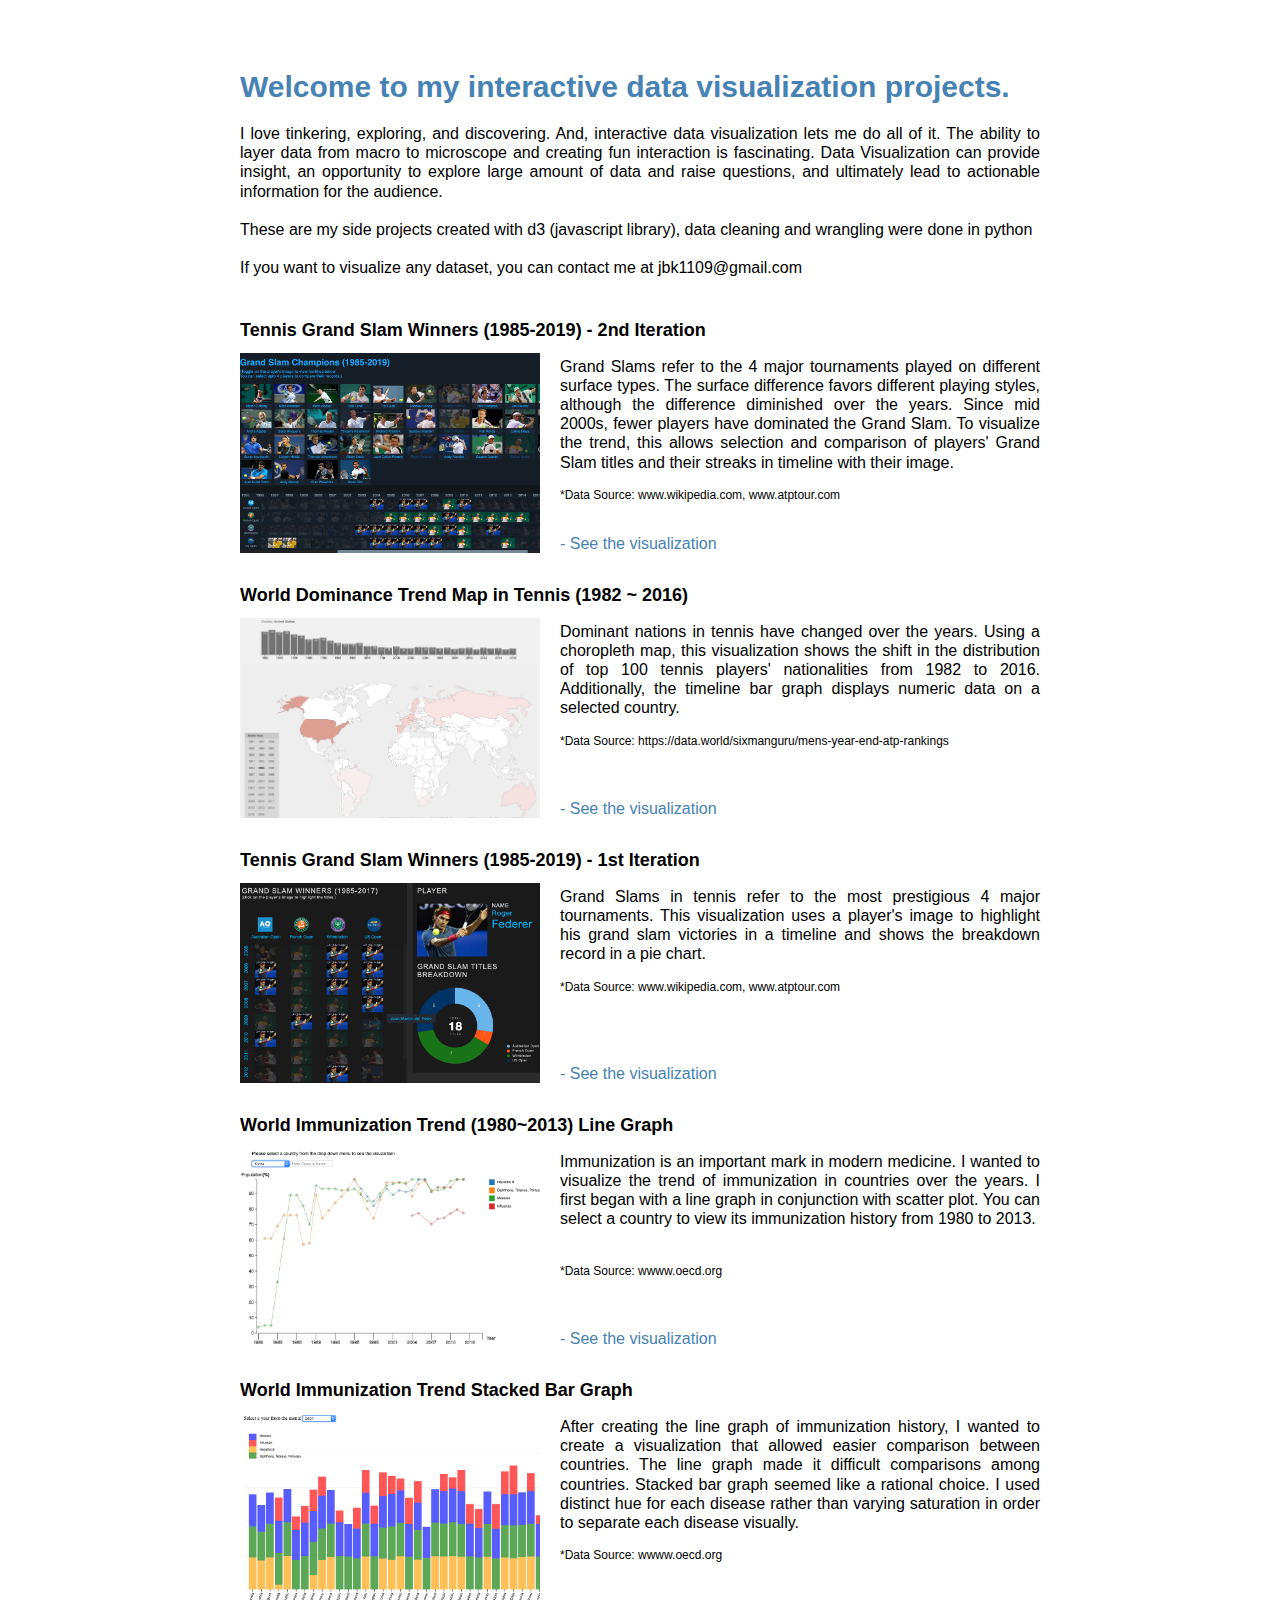
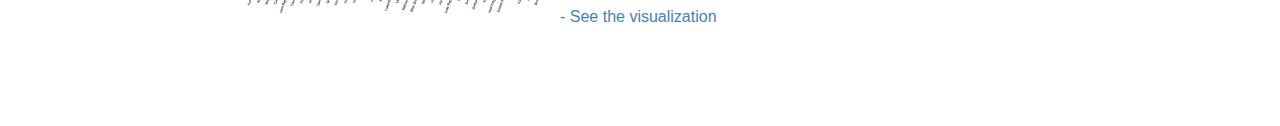
<file: index.html>
<html>
<style>

body{
  font-family:  helvetica, sans-serif;
 
  margin:70px 0px 100px 0px ;

}

.main-container{
	width: 800px;
	margin: auto;

}

.intro{
	width: 800px;
	margin-bottom: 30px;
}

.intro h1{
	color: steelblue;
	font-size: 30px;
}


.intro p {
	text-align: justify;
	line-height: 1.2;
}
.description{
	width: 800px;
	line-height: 1.2;
	text-align: justify;
}
.container{
	width: 900px;

}
.toClearDisplay{
	clear:both;
	margin: 20px 0px 20px 0px;
}

.source {
	font-size: 12px;
}
.line{
		
}
img{
	/*display: inline;*/
	float:left;
	margin-right: 20px;
	width: 300px;
	height: 200px;

}
.container .project{
	overflow: auto;
	position: relative;
	width: 850px;	
	
}
.subheading{
	font-size: 18px;
}


a{

  position: absolute;
  bottom: 0;
  color: steelblue;
  text-decoration: none;
}



</style>
<body>
<div class="main-container">
<div class="intro">

<h1>
  Welcome to my interactive data visualization projects. 
</h1>
	<p class = "intro-description">
	I love tinkering, exploring, and discovering. And, interactive data visualization lets me do all of it. 
	The ability to layer data from macro to microscope and creating fun interaction is fascinating. Data Visualization can provide insight, an opportunity to explore large amount of data and raise questions, and ultimately lead to actionable information for the audience. 
	<br>
	<br>
	These are my side projects created with d3 (javascript library), data cleaning and wrangling were done in python
	<br>
	<br>
	If you want to visualize any dataset, you can contact me at jbk1109@gmail.com

	
	


	</p>
</div>

<div class="container">
	<div class="project">	
		<h1 class="subheading"> Tennis Grand Slam Winners (1985-2019) - 2nd Iteration </h1>
		<!-- <img width="616" alt="tennismapscreenshot" src="https://cloud.githubusercontent.com/assets/7552207/23035208/39442a70-f433-11e6-88f6-964b3af27cc3.png"> -->
			<img src="gs_horizontal.png" height='200px'>
			<p class="description">		
				Grand Slams refer to the 4 major tournaments played on different surface types. The surface difference favors 
				different playing styles, although the difference diminished over the years. Since mid 2000s, fewer players
				have dominated the Grand Slam. To visualize the trend, this allows selection and comparison of players' Grand Slam titles and their streaks in timeline with their image.
				<p class ="source"> *Data Source: www.wikipedia.com, www.atptour.com </p>
				
				<a href="gs_winners_horizontal_layout.html"> - See the visualization </a>
			</p>
	</div>
		
		<div class="toClearDisplay"></div>	

	<div class="project">
		<h1 class="subheading"> World Dominance Trend Map in Tennis (1982 ~ 2016) </h1>
	<!-- <img width="616" alt="tennismapscreenshot" src="https://cloud.githubusercontent.com/assets/7552207/23035208/39442a70-f433-11e6-88f6-964b3af27cc3.png"> -->
		<img src="tennismap1.png" height='200px'>
		<p class="description">		
			Dominant nations in tennis have changed over the years. Using a choropleth map, this visualization 
			shows the shift in the distribution of top 100 tennis players' nationalities from 1982 to 2016. Additionally, 
			the timeline bar graph displays numeric data on a selected country.
			<p class ="source"> *Data Source: https://data.world/sixmanguru/mens-year-end-atp-rankings</p>
			<a href="tennismap1.html">- See the visualization </a>
		</p>
	</div>

	<div class="toClearDisplay"></div>	

	<div class="project">
		<h1 class="subheading"> Tennis Grand Slam Winners (1985-2019) - 1st Iteration </h1>
	<!-- <img width="616" alt="tennismapscreenshot" src="https://cloud.githubusercontent.com/assets/7552207/23035208/39442a70-f433-11e6-88f6-964b3af27cc3.png"> -->
		<img src="gs_vertical.png" height='200px'>
		<p class="description">
			Grand Slams in tennis refer to the most prestigious 4 major tournaments. This visualization uses a player's image to highlight his grand slam victories in a timeline and shows the breakdown record in a pie chart. 
			<p class ="source"> *Data Source: www.wikipedia.com, www.atptour.com </p>
			<br>
			<a href="grandSlamVerticalLayout_ver3.html">- See the visualization</a>
		</p>
	</div>

	<div class="toClearDisplay"></div>

	<div class="project">
		<h1 class="subheading"> World Immunization Trend (1980~2013) Line Graph</h1>

		<img src="LineGraph.png" height='200px'>
		<p class="description">
			Immunization is an important mark in modern medicine. I wanted to visualize the trend of immunization in countries over the years.
			I first began with a line graph in conjunction with scatter plot. You can select a country to view its immunization history from 1980 to 2013. 
			<br>
			<br>
			<p class ="source"> *Data Source: wwww.oecd.org </p>
			<br>
			<a href="Immunization.html">- See the visualization</a>
		</p>
	</div>

	<div class="toClearDisplay"></div>

	<div class="project">
		<h1 class="subheading"> World Immunization Trend Stacked Bar Graph</h1>

		<img src="StackedBar.png" height='200px'>
		<p class="description">
			After creating the line graph of immunization history, I wanted to create a visualization that allowed easier comparison between countries.
			The line graph made it difficult comparisons among countries. 
			Stacked bar graph seemed like a rational choice.
			I used distinct hue for each disease rather than varying saturation in order to separate each disease visually. 
			<p class ="source"> *Data Source: wwww.oecd.org </p>
			<br><br>
			<a href="immunization_stacked_bar.html">- See the visualization</a>
		</p>
	</div>
	<div class="toClearDisplay"></div> 
</div>
<div>

</body>

</html>
</file>
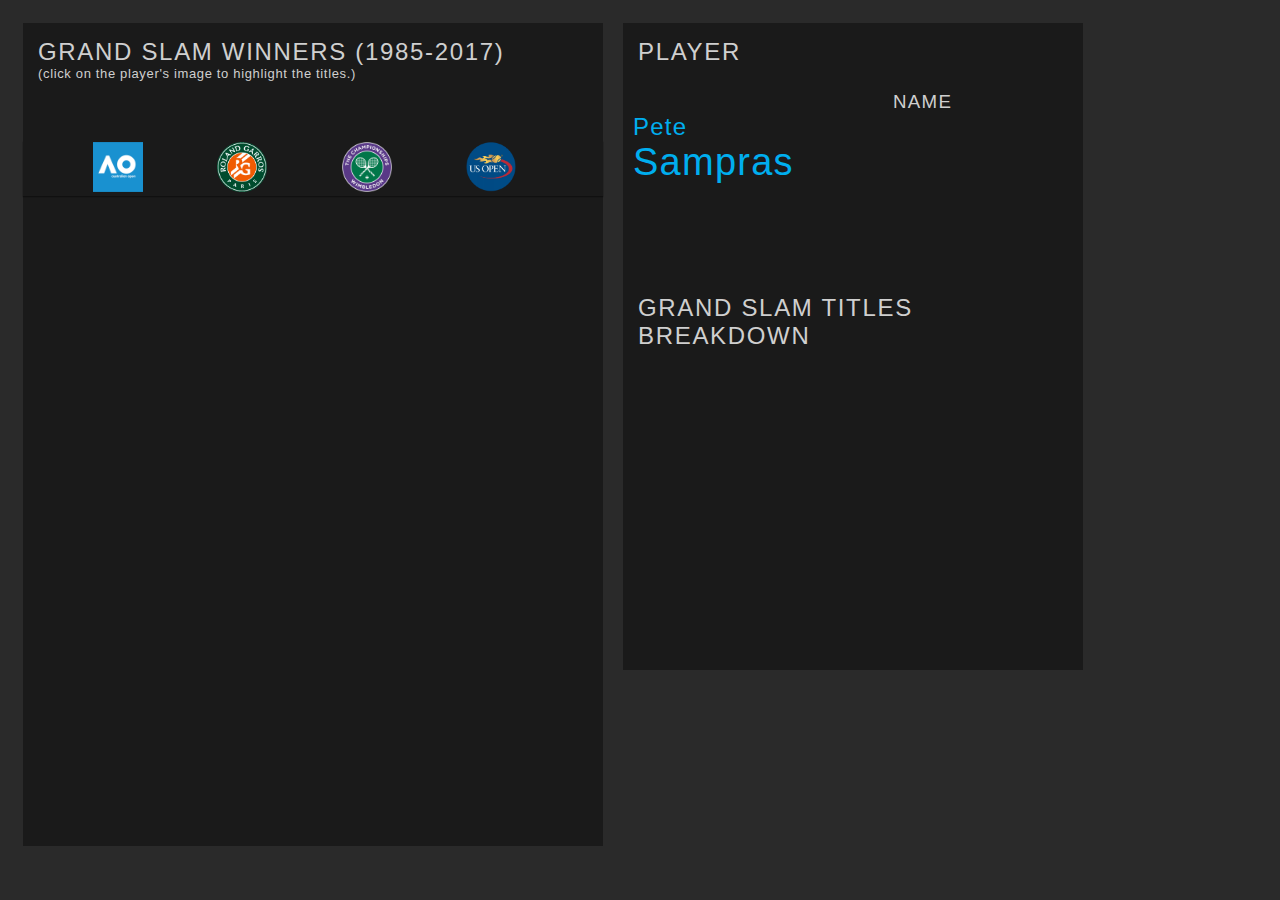
<file: grandSlamVerticalLayout_ver3.html>
<html>

<head>
<style>

/*
for border color: #444444;

*/
body{
	font-family: "Helvetica Neue", Helveticxa, Arial, sans-serif;
	/*background-color: yellow;*/
	background-color: #2a2a2a;
	/*background-color: #1f2223;*/
	width: 1200px;
	/*margin: 0 auto;*/
	/*overflow: hidden;*/

}

h1,h2,h3{
	font-family: Arial;
	/*color: #12789e !important;*/
	/*font-size: 90%;*/
	color: #c9c9c9;
	/*color: #546266 !important;*/
	text-transform: uppercase;
}

h1{
	color: #cfcfcf;
	/*color: #00aeef;*/
	letter-spacing: 0.05em;
	font-weight: 200;
	margin: 0px;
	margin-left:10px;
	margin-bottom: 0;
}

h2{
	color: #cfcfcf;
	/*color: #00aeef;*/
	letter-spacing: 0.07em;
	font-weight: 200;
	margin: 15px;
}

h2.grandSlamWinnersHeading{
	margin-bottom: 0;
}

h2.playerHeading{
	margin-top: 0;
	padding-top: 15px;
}
h3{
	margin: 0;
	color: #cfcfcf;
	letter-spacing: 0.07em;
	font-weight: 200;
}


.logoWrapper{

	margin-left: 35px;
}

div.leftColumn{
	float: left;
	width: 580px;
	/*background-color: #2a2a2a;*/
	/*background-color: #1b1c1f;*/
	background-color: #1a1a1a;
	margin: 15px;
/*	margin-top: 15px;
	margin-left: 15px;
	margin-bottom: 15px;
*/
}

div.leftColumn p.WhatToDo{
	margin-top: 0;
	margin-left: 15px;
	margin-bottom: 60px;
	/*color: #12789e;*/
	color: #cfcfcf;
	/*color: #546266;*/
	/*color: #cfcfcf;*/
	font-size: 13px;
	letter-spacing: 0.05em;
}
div.rightColumn{

margin-top: 15px;
margin-left: 615px;
position: absolute;
/*float: left;*/
}

.svgMain{
	/*background-color: #f1f1f1;*/
	/*background-color: #1f2223;*/
	margin-top: 10px;
	padding-top: 1em;

}



.xAxisContainer{
	/*position: absolute;*/
	/*width: 100%;*/
	/*margin-left: -75px;*/
	/*padding-bottom: 10px;*/
	/*opacity: 0.8;*/
	/*background-color: #1a1a1a;*/
	/*background-color: rgba(221,221,221,0.8);*/
	box-shadow: 0px 1px 1px #101010;
}

.xAxisContainer text{
	fill: #00aeef ;
	font-size: 12px;

}


.svgContainer{
	/*background-color: #1f2223;*/
	overflow-y: scroll;
	overflow-x: hidden;
	height: 650px;

	/*width: 750px;*/
	padding: 0;
	margin-left: -80px;
	/*margin-top: 10px;*/
	/*width: 50% ;*/
}


/* Let's get this party started */
::-webkit-scrollbar {
    width: 12px;
}

.svgContainer{
/*    scrollbar-face-color: #367CD2;
    scrollbar-shadow-color: #FFFFFF;
    scrollbar-highlight-color: #FFFFFF;
    scrollbar-3dlight-color: #FFFFFF;
    scrollbar-darkshadow-color: #FFFFFF;
    scrollbar-track-color: #1f2223;
    scrollbar-arrow-color: #FFFFFF;*/
}



 
/* Track */
::-webkit-scrollbar-track {

/*    -webkit-box-shadow: inset 0 0 6px rgba(0,0,0,0.8); 
    -webkit-border-radius: 10px;*/
    background-color: #1f2223;
    /*border-radius: 10px;*/
}

.svgContainer::-webkit-scrollbar-thumb {
    /*-webkit-border-radius: 10px;*/
    /*border-radius: 10px;*/
    /*background-color: #1a1a1a; */
    background-color: #1d1d1d; 
    /*-webkit-box-shadow: inset 0 0 6px rgba(0,0,0,0.2); */
}

div.playerPhotoContainer{
	float: left;
	width : 240px;
	margin: 15px;
	/*margin-bottom: 50px;*/
}
div.playerPhotoContainer img{
	/*float: left;*/
	width : 240px;
	margin: 0;

}
div.name{
	/*border-bottom: 1px solid #586970;*/
	/*float: right;*/
	/*clear: left;*/
	padding: 10px;
	/*margin: 10px;*/
}
.name p{
	color: #00aeef;
	margin: 0;
	/*margin-bottom: px;*/
}
.name p.firstName{
	font-size: 24px;
	letter-spacing: 1.25px;
}


.name p.lastName{
	font-size: 38px;
    /*font-size: 45px;*/
    letter-spacing: 1.25px;
    margin-top: 0px;
    /*line-height: -20px;*/
}


div.pieChartContainer{
	/*clear: left;*/
 /*background-color: #1f2223;*/
 /*margin: 15px;*/
 margin-bottom: 0px;
 margin-top: 100px;
}

h2.pieChartTitle{
	/*font-size: 24px;*/
	/*letter-spacing: 0.07em;*/
	/*color: #00aeef;*/
	/*font-weight: 300;*/
}
div.pieChartTip{
	display: none;
	position: absolute;
	/*z-index: 999;*/
	background: #eee;              
    box-shadow: 1px 1px 1px #1f2223; 
    /*opacity: 0.9;*/
	background-color: #f5f5f5;
}


div.pieChartTip p{
	background-color: #1f2223;
	margin:0;
	padding:0.4em 0.8em;
	display: none;
	letter-spacing: 0.07em;
	color: #cfcfcf;
	font-weight: 500;
	font-size: 12px;
	font-family: "Helvetica Neue";
	border-bottom: 0.5px solid #1f2223;


}

div.pieChartTip p:first-child{
	font-weight: 300;
}

div.pieChartTip p:last-child{*/
	/*border: none;*/

}

div.logo{
	display: inline-block;
	/*background-color: #1f2223;*/
}
img{
	width: 50px;
	margin: 0px 35px;
}

.playerInfoContainer{
	/*margin-top: 100px;*/
	
	width: 460px;
	padding-bottom: 15px;
	/*margin-right: 200px;*/
	/*width: 300px;*/
	/*float: left;*/
	/*position: absolute;*/
	/*z-index: 9999;*/
	/*margin: 10px;*/
	background-color: #1a1a1a;
}


.playerInfoSVG{	
	width: 420px;
	height: 275px;
/*	width: 90%;
	height: 30%;
*/	
	/*background-color: #1f2223;*/
	margin: 15px;
	margin-bottom: 0;
	/*background-color: #1f2223;*/
	/*background-color: #f0f0f0;*/
}

.arcGroup path:hover{

	opacity: 0.5;
	/*stroke: #fff;*/
	stroke-width: 4px;

}

.toolTip{
	display:none;
 /*background-color: rgba(0, 0, 0, 0.9);*/
 background-color: #232a33;
 /*color: #ddd;*/
 color: #00aeef;
  /*padding-top: 1px;*/
  /*padding: 2px 15px 2px 15px;*/
  padding: 0.5em 1em;
  line-height: 1.4;
  position: absolute;
  top: 30px;
  left: 50px;
  z-index: 999;
  font-size: 13px;
  letter-spacing: 0.06em;


}
.imageContainer{
	cursor: pointer;
}

text{
	font-family: 'Helvetica Neue';
	
}
.yAxis text{
	font-size: 16px;
	fill: #00aeef;
	transform: rotate(270deg);
}


text.totalCount{
	fill: #fff;	
	font-size: 40;
	font-weight: 700;
	letter-spacing: 0.05em;
}

text.textDescription{
	/*fill: #fff;*/
	letter-spacing: 0.25em;
	fill: #cfcfcf;
	font-size: 9;
}

text.legendText{
	fill: #c9c9c9;
	/*fill: #cfcfcf;*/
	font-size: 11;
	font-weight: 400;
	letter-spacing: 0.08em;
	font-style: normal;
}

text.tournamentCount{
	/* tournament count value inside the pie chart*/
	fill: #fff;
	font-size: 15px;
	font-weight: 300;

}

div.logo img:hover{
	opacity: 0.4;

}

div.logo:hover::after{
	/*height: 30px;*/
	/*width: 100px;*/
	content: "Click here to vist the website \A  in a new tab.";
	white-space: pre;
	background-color: steelblue;
	color: white;
	position: absolute;
	top: 80px;
	padding: 0.5em;
	font-size: 12px;
	z-index: 9999;

/*	position: absolute;
	
/*	width: 10%;
	height: 10%;*/
	/*zoom: 150%;*/
}





.images:hover{


}
.images:hoverimage:after{
	/*height: 30px;
	width: 100px;
	content: attr(data-name);
	background-color: steelblue;
	color: white;
	position: absolute;
	top:0;
	left: 120px;
	opacity: 0.2;
	z-index: 9999;*/
/*	position: absolute;
	
/*	width: 10%;
	height: 10%;*/
	/*zoom: 150%;*/
}

.images{
	opacity: 1;

}


.images.selected{
	opacity: 1;
	
	
}
.images.notSelected{
	opacity: 0.2;
}

path, line{
	stroke:none;
}

g.xAxis path{
	stroke: none;
}

.xAxisContainer svg{
	margin-left: -75px;
	margin-bottom: 0.5em;
}
g.xAxis .tick text{
	text-anchor: middle;
	font-size: 14px;
}


path{
	/*stroke: #ffffff;*/
	/*stroke-width: 1px;*/
}


#playerGSrecordcontainer{
	position: absolute;
	margin-top: 500px;
	margin-left: 110px;
}

#playerGSrecordcontainer img{
	width: 300px;
}
/*.one.two{
	width: 100px;
	height: 150px;
	background-color: black;
	position: absolute;
	z-index: 999;
}*/
</style>
<!-- <link rel="stylesheet" type="text/css" href="grandSlam.css"> -->
<script src="jquery-3.1.1.min.js"></script>
</head>
<body>
<div class = 'leftColumn'>
		<h2 class ="grandSlamWinnersHeading">
		Grand Slam Winners (1985-2017)
		</h2>
		<p class = "whatToDo">
		(click on the player's image to highlight the titles.)
		</p>
		<div class='xAxisContainer'>

			<div class= "logoWrapper">
				<div class='logo' id="ao">
				<a target ="_blank" href="http://www.ausopen.com/"> <img src="/img/aoLogo.png"> </a>
				</div>
				<div class='logo' id="fo">
				 <a target = "_blank" href = "http://www.rolandgarros.com/en_FR/index.html"> <img src="/img//foLogo.png"> </a>
				</div>
				<div class='logo' id="wimbledon">
				 <a target = "_blank" href = "http://www.wimbledon.com/index.html"> <img src="/img//wimbledonLogo.png"> </a>
				</div>
				<div class='logo' id="usopen">
				 <a target = "_blank" href = "http://www.usopen.org/index.html"> <img src="/img//usopenLogo.png"> </a>
				</div>
			</div>
	</div>
	
		<div class='svgContainer'>
		</div>
	



</div>	


<div class="rightColumn">
		<div class="playerInfoContainer">
		<h2 class="playerHeading">
		Player
		</h1>

			<div class = "playerPhotoContainer">
				<img class = "playerPhoto">
			</div>
			<div class="name">
				<h3>Name</h3>
				<p class="firstName"> Pete  </p>
				<p class="lastName"> Sampras </p>
			</div>
			<div class="pieChartContainer">
				<h2 class="pieChartTitle">
					Grand Slam Titles Breakdown
				</h2>
				<svg class = "playerInfoSVG">
				</svg>
			</div>
		</div>

</div>
<div class="pieChartTip">
<p> Year</p>
</div>

<div class="toolTip">
</div>
<!-- <div class="one two">
</div>
 -->


<div id="playerGSrecordcontainer">
<!-- <iframe width="460" height="315" src="https://www.youtube.com/embed/KHbzD0Na6X4" frameborder="0"></iframe> -->
<!-- <iframe width = "560" height="315" src="https://www.youtube.com/watch?v=KHbzD0Na6X4" frameborder="0"> </iframe> -->
</div>
<script src="https://d3js.org/d3.v4.min.js"></script>



<script>


var verticalPadding = 80;
var horizontalPadding =110;
var height = 1900;
var width = 600
// var width = 1800;
// var height = 450;

d3.csv('output_cleaned1.csv',function(data){

	// data.forEach(function(d){
	// 	// console.log(type(d.Year))
	// 	// d.Year = +d.Year;
	// 	console.log(d)
	// 	console.log(d.Year)
	// })


var min = d3.min(data, function(d){
	return d.Year;
})

var max = d3.max(data, function(d){
	return d.Year
})

var ordinalValues = ["Australian Open", "French Open", "Wimbledon", "US Open"]
// var max = d3.max(data, function(d)
// 	console.log(d);
// 	return d.Year; 
// })

// console.log(new Date(min,0,1,0))
// console.log(max)

// var xAxisScale = d3.scaleLinear()
// 							.domain([min,max])
// 							.rangeRound([0,width])


// Use d3.scaleTime() to create x axis with ticks.

// var xAxisScale = d3.scaleTime().domain([new Date(2005, 0, 2), new Date(2015, 0, 2)])
// 								.ticks(d3.timeYear.every(1))

var yAxisScale  = d3.scaleTime()
    .domain([new Date(min, 0, 1, 0), new Date(max, 0, 1, 0)])
    .rangeRound([0,height])

yAxisScale.ticks(d3.timeYear.every(1));

var imageScale = d3.scaleBand().rangeRound([0,width]).paddingInner(0.3)

imageScale.domain(data.map(function(d,i){
	return d.Winner
}))


var xAxisScale = d3.scaleBand()
					.domain(ordinalValues)
					.rangeRound ([horizontalPadding,width])

var xAxis = d3.axisBottom()
					.scale(xAxisScale);


var yAxis = d3.axisLeft()
					.scale(yAxisScale);

var svg = d3.select('body').select('.svgContainer').append('svg')
					.attr("class","svgMain")
					.attr("height",height+verticalPadding)
					.attr('width',width)


// svg.append('g')
// 			.attr("transform","translate(0,"+verticalPadding+")")
// 			.call(xAxis)


// var xAxisContainer = d3.select('body').append('div').attr("class","xAxisContainer")

var xAxisContainer = d3.select('div.xAxisContainer')	
xAxisContainer.append('svg').attr('width',width).attr('height',30).append('g').attr("class","xAxis")
			.attr("transform","translate(0,0)")
			.call(xAxis)

// Y Axis need to be translated 0.5 * image height vertically to be centered at middle of the image.
svg.append('g').attr("transform","translate("+horizontalPadding+",-5)").attr("class","yAxis")
			.call(yAxis.ticks(d3.timeYear)).attr("class","yAxis")


var imageWidth = 250;
var imageHeight = 100;
var imageMargin = 30;


var imageHover = new Image ()

var imageGroup=svg.selectAll('g.imageContainer')
					.data(data)
					.enter()
					.append('g')
					.attr("class","imageContainer")

// var r = new Image();
// r.src = "/img/rogerfederer.jpg"
// console.log(r)
// var x = document.body.appendChild(r)

// d3.select('body').append()

var images=	imageGroup.append('svg:image')
					.attr('y',function(d,i){
						// console.log(d.Year)
						return (yAxisScale(new Date(d.Year, 0, 1, 0)))						
					})
					.attr('x',function(d,i){					
						return(xAxisScale(d.Tournament)+30)
					})

					// .attr('height',imageHeight)
					// .attr('width',imageWidth)
					.attr("width",function(d,i){					
						return imageScale.bandwidth()*6
					})

					.attr("xlink:href",function(d,i){
						var filename = d.Winner;
						// console.log(filename)
						var position = filename.indexOf("(")
						if (position != -1)
							filename = filename.slice(0,position)
						position = filename.indexOf(":")
						if (position != -1)
							filename = filename.slice(position+1,filename.length)
						filename=filename.replace(/\s/g,'')						

						// setID(this,filename)

						// console.log(this) //this points to the <image>

						// return "/img/Rafael Nadal.jpg"
						return "/img/" + filename + ".jpg"
						

					})
					.attr("id",function(d,i){
						
						var idName = parseName(d)
						idName=idName.replace(/\s/g,'')						

						

						// console.log(this) //this points to the <image>

					
						return idName
					})
					.attr("class","images")
					.on('mouseover',function(d){
						var verticalScrollBarOffset = parseInt(document.getElementsByClassName('svgContainer')[0].scrollTop);
						var name = parseName(d)
						var toolTip = d3.select('div.toolTip')
						toolTip.style("display","block")
						xCoord = parseInt(d3.select(this).attr('x'))+ parseInt(imageScale.bandwidth())+15
						yCoord = parseInt(d3.select(this).attr('y'))+260 -verticalScrollBarOffset;
						console.log(yCoord)
						console.log(d3.select(this))
						toolTip.style('top',yCoord)
						toolTip.style('left',xCoord)
						toolTip.html(name)
						// console.log(d3.select(this))

						console.log(document.getElementsByClassName('svgContainer')[0].scrollTop)

					})
					.on('mouseout',function(d){
						d3.select('.toolTip').style("display",'none')
					})
					// .attr("data-name",function(d,i){
					// 	var name = d.Winner;
					// 	var position = name.indexOf("(")
					// 	if (position != -1)
					// 		name = name.slice(0,position)
					// 	position = name.indexOf(":")
					// 	if (position != -1)
					// 		name = name.slice(position+1,name.length)
					// 	return name;
						
					// })
			
			var selectPlayer
		

		function parseName(d){
						var name = d.Winner;
						var position = name.indexOf("(")
						if (position != -1)
							name = name.slice(0,position)
						position = name.indexOf(":")
						if (position != -1)
							name = name.slice(position+1,name.length)
						return name;

			}

					d3.selectAll(".imageContainer").on("click",function(d,i){	
						d3.event.stopPropagation();				
						var winnerName = d.Winner;	
						var position = winnerName.indexOf("(")
						if (position != -1)
							winnerName = winnerName.slice(0,position)
						position = winnerName.indexOf(":")
						if (position != -1)
							winnerName = winnerName.slice(position+1,winnerName.length)
						var winnerName_preserved = winnerName;
						winnerName=winnerName.replace(/\s/g,'')		
						console.log(d.Winner)
						drawPieChart(d.Winner);
						
						// console.log(d3.select(this))
						// console.log(this) // "this" points to the DOM that invoked this function. In this case <image>

						// <div class = "name1 name2"></div> 
						// considered having two classes: name1 and name2
						// to select them .name1.name2
						// console.log(d3.select(this).select('.images').attr('class'))

						var classStatus = d3.select(this).select('.images').attr("class")
						console.log(classStatus)
						
						switch (classStatus == "selected" || classStatus == "images selected") {
							case true:
									console.log("class is selected")
									d3.selectAll(".selected").classed("selected",false)
									d3.selectAll(".notSelected").classed("notSelected",false)
									// d3.select(this).classed("selected",false)
									
									// d3.selectAll(".")
									break;
							case false:
							// this is a case where this element is one of unselected elements or
							// this element is clicked at the default case. 
							// assign class name "selected" to the selection and remove "selected" from the selected elements
							// class name of this element becomes "images selected"
							// set opacity of this element to 1
							// set opacity of the rest of elements to 0.4

									// d3.selectAll(".images.selected").classed("selected",false)
									// d3.selectAll(".images").filter(".selected").classed("selected",false)
									// d3.selectAll(".names.selected").classed("selected",false)
									

									//select all the images of the selected player
									var idName = d3.select(this).select(".images").attr("id")
									d3.selectAll(".images").classed("notSelected",true)
									d3.selectAll(".names").classed("notSelected",true)
									d3.selectAll("#"+idName).classed("notSelected",false).classed("selected",true)
									
									
									
									// d3.selectAll(".names").style("opacity","0.4")
									// d3.selectAll(".images").style("opacity","0.4")
									
									// d3.selectAll(".images.selected").style("opacity","1")
									// d3.selectAll(".names.selected").style("opacity","1")

									// d3.selectAll("g").style("opacity","0")
									// d3.selectAll(".images").filter(".selected").style("opacity","1")
									// d3.selectAll(".images").style("opacity","0")
									break;

						}
						console.log(this)
						// addPlayerRecord(this, winnerName_preserved)



					})

	svg.on('click',function(d){	
		d3.selectAll('.selected').classed("selected",false)
		d3.selectAll('.notSelected').classed("notSelected",false)
		

	})


	// imageGroup.append("text")
	// 		.text(function(d,i){
	// 			var winnerName = d.Winner;
	// 					var position = winnerName.indexOf("(")
	// 					if (position != -1)
	// 						winnerName = winnerName.slice(0,position)
	// 					position = winnerName.indexOf(":")
	// 					if (position != -1)
	// 						winnerName = winnerName.slice(position+1,winnerName.length)
	// 		//Split the name at the last white space
	// 		// First part in the first line
	// 		// Second line in the second line
	// 			return winnerName
	// 		})
	// 		.attr("y",function(d,i){
	// 			var yCoord = yAxisScale(new Date(d.Year, 0, 1, 0));
	// 			xcoord = (yCoord + (imageScale.bandwidth()*5)/2)
	// 			return yCoord
	// 			// return (xAxisScale(new Date(d.Year, 0, 1, 0)))
	// 		})
	// 		.attr("x",function(d,i){
	// 			return(xAxisScale(d.Tournament)+95)

	// 		})
	// 		.attr("id",function(d,i){
	// 			var idName = d.Winner;
	// 					var position = idName.indexOf("(")
	// 					if (position != -1)
	// 						idName = idName.slice(0,position)
	// 					position = idName.indexOf(":")
	// 					if (position != -1)
	// 						idName = idName.slice(position+1,idName.length)
	// 					idName=idName.replace(/\s/g,'')						

	// 					// setID(this,filename)

	// 					console.log(this) //this points to the <image>

	// 					// return "/img/Rafael Nadal.jpg"
	// 					return idName

	// 		})
	// 		.call(wrap)
	// 		.attr("text-anchor","middle")
	// 		.attr("font-size","10px")
	// 		.attr("fill","black")
	// 		.attr("class","names")
					// The below is functioning code to toggle opacity of <image> upon click.
					// d3.selectAll(".images").on("click",function(d,i){
					// 	console.log(this)
					// 	console.log(d.Winner)
					// 	var winnerName = d.Winner;
						
					// 	var position = winnerName.indexOf("(")
					// 	if (position != -1)
					// 		winnerName = winnerName.slice(0,position)
					// 	position = winnerName.indexOf(":")
					// 	if (position != -1)
					// 		winnerName = winnerName.slice(position+1,winnerName.length)
					// 	winnerName=winnerName.replace(/\s/g,'')		
						
					// 	d3.selectAll(".images").style("opacity","0.4")

					// 	d3.selectAll(".images").filter("#"+winnerName).style("opacity","1")						
					// })


		// svg.apppend('')

	// var winners = svg.selectAll('.winners')
	// 		.data(data)
	// 		.enter()
	// 		.append("g")
	// 		.attr('class','winners')
			
	// svg.append('svg:image')
	// 	.attr("xlink:href","/federer.jpg")
	// 	.attr('x',110)
	// 	.attr("y",120)
	// 	.attr("height",100)
	// 	.attr("width",100)


	function wrap(text){
		// console.log(text) // text parameter is an array of all the text elements of the players' names
		text.each(function(){
			// console.log(this) // this points to each text element
			var text = d3.select(this)
			var word
			console.log(text) // text is an d3 object of each name
			words = text.text().split(/\s+/).reverse()
			x = text.attr('x')
			y = text.attr('y')
			dy = y

			tspan = text.text(null).append("tspan").attr('x',x).attr('y',y).attr("dy",dy+'em')
			line = [],
			lineNumber = 0,
			lineHeight = 1.1 // ems
			// dy = y+10;

			while (word = words.pop()){
				line.push(word);
      			tspan.text(line.join(" "));
      			// if (tspan.node().getComputedTextLength() > width) {
		        line.pop();
		        tspan.text(line.join(" "));
		        line = [word];
		        tspan = text.append("tspan").attr("x", x).attr("y", y).attr("dy", ++lineNumber * lineHeight + dy + "em").text(word);
      
			}
		
		}

		)
	}



/*
This section of code will add a grandslam record information of the player selected with click.
1.Need to add a DOM (div?)
2. Need to grasp the image of the player, hence the source path
3. Need to display number of each grand slam titles and years

*/

$(document).ready(function(){
	$.ajax({
		type: 'GET',
		url: 'gs_count.csv',
		dataType: 'text',
		success: function(data){
			processData(data)
		}

	})

})

var lines = [];

function processData(allText) {
    var allTextLines = allText.split(/\r\n|\n/);
    var headers = allTextLines[0].split(',');
   //allTextLines = [line1,line2,line3....]
    
    for (var i=1; i<allTextLines.length; i++) {
        var data = allTextLines[i].split(',');
        if (data.length == headers.length) {
            var tarrObj = new Object;
            var obj = {};
            for (var j=0; j<headers.length; j++) {
      			
      			obj[headers[j]] = data[j];
                // tarr.push(headers[j]+":"+data[j]);
            }
            lines.push(obj);
        }
    }
    
}


// function addPlayerRecord(img, winner_name){
// 	// receives <g> </g> container

// // Need player's name
// // need path/filename to the image file
// // need player's GS record
// 	var winnerName = winner_name;
// 	var index; 
// 	// console.log($(img).children())  // returns jquery object
// 	// console.log($(img).children()[0].href.baseVal)
// 	imgAddress = $(img).children()[0].href.baseVal
// 	//lines will contain all the info
// 	// console.log(lines)
// 	// console.log($.inArray("winnerName",lines))
// // console.log(lines)
// 	$.each(lines,function(d){

// 		//what does "d" carry? 
// 		for (i=0; i<lines.length; i++){
// 			//if the name is found then stop the loop
// 			if (lines[i][0].indexOf(winnerName) != -1){
// 				index = i;

// 			}
// 		}
// 	})

// 	console.log(lines[index])

// 	container = document.getElementById(playerGSrecordcontainer)
// 	console.log($("#container"))
// 	var info = lines[index]
// 	console.log(typeof(info))
// 	console.log(info)
// 	$("#playerGSrecordcontainer").html("<img src="+ imgAddress +"> <p> " + lines[index].join("<br>") + " </p>")
// 	// $("#playerGSrecordcontainer").html("<p>" +lines[0][1] +" </p>")

// }



/*
Function to draw pie chart
*/

drawPieChart("Roger Federer")

function drawPieChart(playerName){

d3.select('.playerInfoSVG').remove()

d3.select(".playerInfoContainer").select('div.pieChartContainer').append('svg').attr("class","playerInfoSVG")
// Colors
// Wimbledon : #197319
// Austrailian Open: #67b5eb
// French Open: #ff581a
// US Open: #003366

/*
Break a name into last and first names.
*/

var nameArray  = playerName.split(" ")

var fileName = nameArray.join("")

var lastName = nameArray.pop()
var firstName = nameArray.join(" ")

d3.select('p.firstName').html(firstName)
d3.select('p.lastName').html(lastName)

document.body.getElementsByClassName('playerPhoto')[0].src = "/img/" + fileName + ".jpg"

/*
Draw pie chart for each player's grand slam record. 
*/

var x = countGrandSlamTitles(playerName)
var radius = 130; 
var radiusDelta = 55;
var pie = d3.pie().sort(null).value(function(d){
	// console.log(d)
 return d.count })
// d3.select('.playerInfoSVG').attr('transform','translate(50,50)')

var pieChartGroup = d3.select('.playerInfoSVG').append('g').attr('class','pieChart')

// pieChartGroup.append('text').text("asdf").attr('fill',"#fff").attr('x',2).attr('y',10)

pieChartGroup.append("text").attr("class",'totalCount')											
						.text(function(d){ 					
								var totalCount = 0
								// while(x[i]){
								// 	totalCount = x[i].count + totalCount;
								// }
								x.forEach(function(d){						
									totalCount = totalCount + d.count
						})
						return totalCount;
					})
					.attr('transform','translate(' + radius +','+radius + ')')
					.attr('text-anchor','middle')
					.attr('y','0.4em')
				

pieChartGroup.append('text').text("TOTAL").attr('class','textDescription')				
				.attr('transform','translate(' + radius +','+radius + ')')
				.attr('text-anchor','middle')
				.attr("dy","-2.5em")
				.attr("font-weight",300)



pieChartGroup.append('text').text("TITLES").attr('class','textDescription')				
				.attr('transform','translate(' + radius +','+radius + ')')
				.attr('text-anchor','middle')
				.attr("dy","3.6em")
				.attr("font-weight",300)



var pieArc = pieChartGroup.selectAll("g.arcGroup").data(pie(x)).enter()
										.append('g').attr("class","arcGroup").attr('transform','translate(' + radius +','+radius + ')')





var piePath = d3.arc().outerRadius(radius)
						.innerRadius(radius-radiusDelta);

var color = d3.scaleOrdinal().domain(ordinalValues).range(['#67b5eb','#ff581a','#197319','#003366'])						



pieArc.append('path').attr("d",piePath)
				.attr('fill',function(d){
					console.log(d)
					console.log(color(d.tournament))
					return color(d.data.tournament)})
				.attr('class','arcs')

/*
make a legend
*/
// #67b5eb','#ff581a','#197319','#003366'])						
var colorObj = [{tournament: 'Australian Open', color: '#67b5eb'},{tournament: 'French Open', color: '#ff581a'}, {tournament: 'Wimbledon', color: '#197319'}, {tournament: 'US Open', color: '#003366'} ]

var label = d3.arc().outerRadius(radius-60)
					.innerRadius(radius)

var legendRadius = 5
var legendGroup = d3.select('.playerInfoSVG').append('g')
							.attr('class','legendGroup')
							.attr('transform','translate(312,200)')

// console.log(color.map(function(d){return d}))
legendGroup.selectAll('circle').data(colorObj).enter()
											.append('circle').attr('class','legendCircle')
											.attr('r',legendRadius)
											.attr('cx',0)
											.attr('cy',function(d,i){ return (legendRadius*3.3*i)})
											.attr('fill',function(d){ console.log(d)
											 return d.color})


legendGroup.selectAll("text").data(colorObj).enter()
											.append('text').attr('class','legendText')
											.attr('x', 14)
											.attr('y',function(d,i){ return (legendRadius*3.3*i)+legendRadius/2})
											.text(function(d){return d.tournament})
											// .attr('fill','#010101')


// Add tooltip on each pie slice with years the player won the tournament.

pieArc.on("mouseover",function(d){
	var box = d3.select(this).node().getBBox();
	console.log(d3.select(this))
	console.log(parseInt(box.x))
	var pos = d3.arc().outerRadius(radius)
					.innerRadius(radius)

	var xOffset, yOffset;
	if(pos.centroid(d)[0] < 0){

	}
	if(pos.centroid(d)[1]<0){
		yOffset *= -1 
	}
	var xcoord = 600+180+20 + pos.centroid(d)[0] -5
	var ycoord = 180 + 180 +60 + pos.centroid(d)[1]+30
	// var xcoord = parseInt(box.width) +180;
	// var ycoord = parseInt((box.height)/3) +1830
	console.log(pos.centroid(d))
	console.log(d3.select(this).node().getBBox())

	d3.select("div.pieChartTip").selectAll("p.years").data(d.data.years).enter()
	.append('p').attr("class","years")
	.html(function(d){return d})
	d3.select("div.pieChartTip").style('display','block')
	d3.selectAll("div.pieChartTip p").style('display','block')
	d3.select("div.pieChartTip").style('left',xcoord)
	d3.select("div.pieChartTip").style('top',ycoord)
	

})

pieArc.on('mouseout',function(d){
	d3.select("div.pieChartTip").selectAll("p.years").remove();
	d3.select("div.pieChartTip").style('display','none');
	d3.select(".pieChartTip p").style('display','none');
})
// arc.selectAll('text').data(function(d){ 
// 	return d.data.count}).enter()



										pieArc.append('text')
										.attr("class","tournamentCount")
										.attr("transform",function(d){ return 'translate(' + label.centroid(d) + ')'})
										.text(function(d){
											if (d.data.count == 0){
												return ""
											}
											return d.data.count
										})
										
										// .attr("x",0)
										// .attr("y",0)
										



} 			// End of drawPieChart function






/*
calculates number of grand slam titles of the select player
Will execute when a player image is clicked
*/ 



function countGrandSlamTitles(name){

// var ordinalValues = ["Australian Open", "French Open", "Wimbledon", "US Open"]

/*
Filter the data by a select player's name -> will return an array container with info only of only this player
Count the number of each element in ordinalValues, store in a variable...OR create an object...? Let's create an object....
*/


// console.log(data)
// data is an array of objects
	
	console.log(name)
				var record = data.filter(function(d){ 
					//Will return array of objects. 

					return d.Winner == name;
				})

				console.log(record)
				var i = 0;
				var count =0;
				
				var arrayOfRecords = [];

				while (ordinalValues[i]){
					var tempYearArray = [];
					var recordObj ={};

					temp = record.filter(function(d){
						return d.Tournament == ordinalValues[i]
					}) 
					// .filter returns empty array [] (length = 0) if none matches 
					// console.log(temp.length)
					// if (temp == null){
					// 	console.log(ordinalValues[i])
						console.log(temp)
					// 	console.log(temp.length)
					// 	count = 0 
					// }
					// else{
						count = temp.length						
					// }
					recordObj['tournament'] = ordinalValues[i];
					recordObj['count'] = count;
					temp.forEach(function(d){  
						tempYearArray.push(d.Year) 
						return d.Year})

					recordObj['years'] = tempYearArray;					
					arrayOfRecords.push(recordObj)
					i++;
				}

				// console.log(recordObj)
				// console.log(arrayOfRecords)
				// var map1 = d3.map(record, function(d){ return d.Tournament})
				// console.log(record)
				// console.log(map1)
				// temp = map1.get('US Open')
				// console.log(temp)

				// console.log(d3.keys(record))


				return arrayOfRecords;

		} // End of function countGrandSlamTitles(name)



		// d3.csv('gs_count.csv',function(data){
		// 	console.log(svg)
		// 	// var svg = d3.select('body').append('svg')


		// })

})

</script>
</body>

<!-- dr dx4503iw4 -->

</html>
</file>
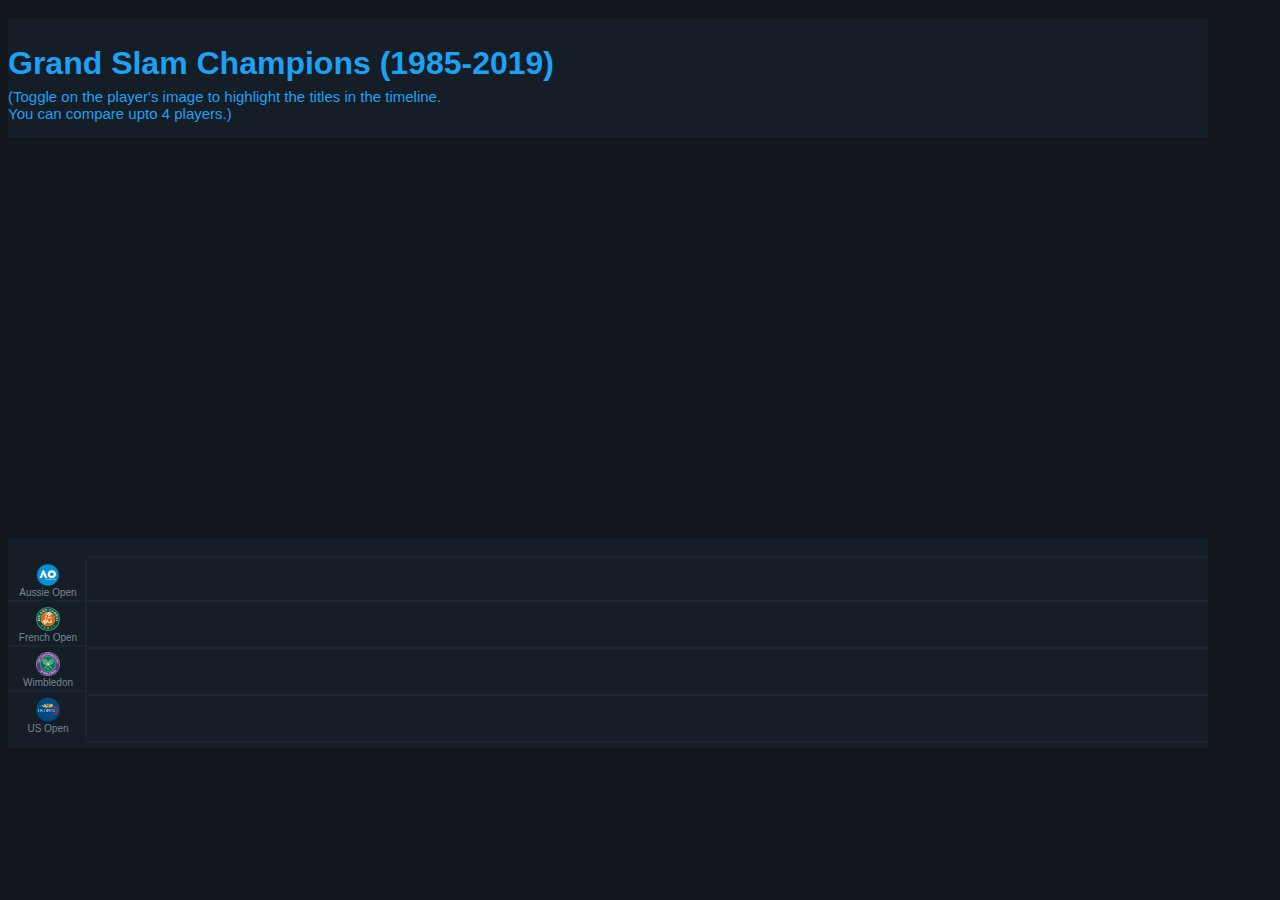
<file: gs_winners_horizontal_layout.html>
<html>
<head>
<style>

body{
	background-color: #11171c;
	/*width: 100%;*/
	
}
h2, h3{
	color: #1da1f2;
	font-size: 32px;
	font-family: Helvetica;
}

h3{
	font-size: 15px;
	font-weight: 500;
	margin-top: -20px;
}
#content{
	max-width: 1300px;
	
	margin: auto;
	background-color: #151d26;

}
div.column{
	width: 77px;
	/*height: 278px;*/
	/*height: 320px;*/
	/*margin-left: 10px;*/
	position: absolute;
	/*top: 522px;*/
	margin-top: 551px;
	/*border-right: 0.5px solid #81929f;*/
	/*float: left;*/
	background-color: #151d26 ;
	/*background-color: #1a2531;*/
	border-right: 2px solid #1a2531;
	/*opacity: 0.9;*/
	z-index: 1;
}
#topContainer{
	/*height:300px;*/
	/*background-color: #223245;*/
	background-color: #151d26;
	/*margin: 10 auto 10 auto;*/
	margin: 10 0 10 0;
	/*width: 1200px;*/
	/*width: 100%;*/
	position: absolute;
}

#playerContainer{
	/*width: 1000px;*/
	background-color: #151d26;
	/*position: relative;*/
	margin: 5 auto 5 auto;
	width: 1200px;
	/*margin: 10px auto;*/
}

.mainContainer{
	width: 1200px;
	/*height: 2000px;*/
	
	background-color: #151d26;
	/*border-width: 10px;*/
	border-color:red;
	/*margin-top: 400px;*/
	position: absolute;
	overflow-x: scroll;
	overflow-y: hidden;
	margin: 530px 0 10px 0px;

}

::-webkit-scrollbar {
    width: 5px;

}


::-webkit-scrollbar-track {

/*    -webkit-box-shadow: inset 0 0 6px rgba(0,0,0,0.8); 
    -webkit-border-radius: 10px;*/
    background-color: #1f2223;
    width: thin;
    /*border-radius: 10px;*/
}


.mainContainer::-webkit-scrollbar-thumb {
   scrollbar-width: thin;
    background-color: #768795;
        /*-webkit-box-shadow: inset 0 0 6px rgba(0,0,0,0.2); */
}

.mainContainer::-webkit-scrollbar-width{

}

.empty{
	clear:both;
}
.profileImage{
	width: 70px;
	
}
.profileImage:hover{
/* 	transform: scale(1.5) */
	opacity: 0.5;
/* 	width: 70px; */
	
}


.clear{
	clear:both;
}
.year{
	display: inline-block;
	width: 53px;
	height: 20px;
	font-size: 13px;
	font-weight: bold;
	color: #768795;
	/*margin: 5px 5px 5px 5px;*/
	text-align: center;
	vertical-align: middle;
	line-height: 20px;
	font-family: helvetica;
	/*padding: 1px;*/
	/*background-color: steelblue;*/
	/*float: left;*/
}
.box{
	width:50px;
	margin: 5px 5px 5px 5px;
	display:inline-block;
	background-color: steelblue;
	/*height:70px;*/
	/*margin:50px;*/
}

.row0{
	width: 2000px;
	height: 18px;
	display:block;
	margin-left: 80px;
	margin-bottom: 2px;
	border-bottom: 2px solid #1a2531;
}

.row1, .row2, .row3, .row4 {
	width:2000px;
	height:40px;
	display: block;
	/*border-right: 0.5px solid */
	/*margin-bottom: 5px;*/
	margin: 0 0 5px 80px;
	/*margin-left: 80px;*/
	border-bottom: 2px solid #1a2531;
}

.logo{
	/*float:left;*/
	width: 80px;
	/*height: 53px;*/
	/*background-color: #151d26;*/
	margin: 5px 0px 5px 0px;
	padding-bottom: 2px;
	text-align: center;
	border-bottom: 2px solid #1a2531;
	font-weight:700px;
	color: #768795
}
.logo img{
	width: 24px;
	padding-bottom: 1px;

	/*display: inline;*/

}


div.tournament{
	/*position: absolute;*/
	/*float: left;*/
	margin: 0px auto 0px auto;
	/*text-align: center;*/
}
p {
	/*float: left;*/
	font-family: helvetica;
	margin: 0 auto;
	font-size:10px;
	text-align: center;
	/*margin: 0 auto;*/
	position: relative;

}



.imageContainer img.default{
	opacity: 1;
}

.imageContainer img.selected{
	opacity: 1;
	
	
}


.imageContainer img.unselected{
	opacity: 0.1;
}

.playerImageContainer{
	/*float:left;*/
	display: inline-block;
	position: relative;
	width: 110px;
	margin: 5 5 5 5;
	opacity: 1;


}

.playerImageContainer img{
	width: 110px;
	

}

.highlight{
	opacity :0.3;
}

p.playerName{
	position: absolute;
	font-size:12px;
	font-style: 900;
	text-align: center;
	margin: -14px auto 0 auto ;
	background-color: #1a2531;
	color: #1da1f2;
	padding: 5px 0px;
	width:110px;
}
/*
div.row2{
	width:2800px;
	height:120px;
	display: block;
}

div.row3{
	width:2800px;
	height:120px;
	display: block;
}

div.row4{
	width:2800px;
	height:120px;
	display: block;
}*/
div.imageContainer{
	float: left;	
	width: 51px;
	padding: 1px;
	/*border: 1px solid red;*/
	/*background-color: pink;*/

}
img.playerImage{
	width: 51px;
	display: block;
	margin: 0 auto;
	/*padding: px;*/
}

.column:last-child{
	margin: 20px;
	/*padding-bottom: 100px;*/
}

.column #usopen{
	border: none;
	padding-bottom: 0px;
	margin-bottom: :0px;

}

/*div.overlay{
	float:left;
	display: inline-block;
	width:42px;
	height: 40px;
}
*/

</style>
<script src="jquery-3.1.1.min.js"></script>
<script src="https://d3js.org/d3.v4.min.js"></script>
</head>

<body>

<div id="content">
<div id="topContainer"> 
	<h2>
		Grand Slam Champions (1985-2019)
	</h2>
	
	<h3>
		(Toggle on the player's image to highlight the titles in the timeline. 
		<br>
		You can compare upto 4 players.)
	</h3>
	
	<div id="playerContainer">
	</div>
</div>

<div class = "column">

	<div class="logo">			
			<img src = "./img/aoLogo1.png">
			<div class= "tournament name">
				<p> Aussie Open </p>
			</div>

	</div>

	<div class="logo">			
			<img src = "./img/foLogo.png">
			<div class= "tournament name">
				<p> French Open </p>
			</div>

	</div>

	<div class="logo" >			
			<img src = "./img/wimbledonLogo.png">
			<div class= "tournament name">
				<p> Wimbledon </p>
			</div>

	</div>

	<div class="logo" id="usopen">			
			<img src ="./img/usopenLogo.png">
			<div class= "tournament name">
				<p> US Open </p>
			</div>

	</div>

</div>

<div class = "empty">
</div>

<div class = "mainContainer">
	<div class = "row0">
		
	</div>
	<!-- <div class = "clear">
	</div> -->
	<div class = "row1" id = "Australian Open">
		
	</div>

	
	<div class = "row2" id = "French Open">
	
	</div>

	<div class = "row3" id = "Wimbledon">
	
	</div>

	<div class = "row4" id = "US Open">
		
	</div>
</div>

	<!-- 
	<div class = "column">
		<div class = "imageContainer">
			<img class = "playerImage" src = "/img/grayscale/AlbertCosta.jpg">
		</div>

		<div class = "imageContainer">
			<img class = "playerImage" src = "/img/grayscale/AlbertCosta.jpg">
		</div>

		<div class = "imageContainer">
			<img class = "playerImage" src = "/img/grayscale/AlbertCosta.jpg">
		</div>

		<div class = "imageContainer">
			<img class = "playerImage" src = "/img/grayscale/AlbertCosta.jpg">
		</div>
	</div>

	<div class = "column">
		<div class = "imageContainer">
			<img class = "playerImage" src = "/img/grayscale/AlbertCosta.jpg">
		</div>

		<div class = "imageContainer">
			<img class = "playerImage" src = "/img/grayscale/AlbertCosta.jpg">
		</div>

		<div class = "imageContainer">
			<img class = "playerImage" src = "/img/grayscale/AlbertCosta.jpg">
		</div>

		<div class = "imageContainer">
			<img class = "playerImage" src = "/img/grayscale/AlbertCosta.jpg">
		</div>
	</div>
 -->




</div>

</body>

<script>

var nameArray;
function readTextFile(file, fn)
{
    var rawFile = new XMLHttpRequest();
    // var allText;
    // var nameArray = [];
    rawFile.open("GET", file, true);
    rawFile.onreadystatechange = function ()
    {
        if(rawFile.readyState === 4)
        {
            if(rawFile.status === 200 || rawFile.status == 0)
            {
                var allText = rawFile.responseText;
                fn(allText);
           
                // alert(allText);
            }
        }
    }
    rawFile.send(null);
    // console.log(allText)
    // return nameArray
}

readTextFile("./winnernames1.txt", function(responseText){

	nameArray = responseText.split(/\r\n|\n/);
	console.log(nameArray)

})





d3.csv('output_cleaned2.csv',function(data){


var yearCount = data.length
var images = [];

title_counts ={"Stefan Edberg":6,"Mats Wilander":4,"Boris Becker":6,"Ivan Lendl":7,"nocompetition":0,"Pat Cash":1,"Michael Chang":1,"Andres Gomez":1,"Pete Sampras":14,"Jim Courier":4,"Michael Stich":1,"Andre Agassi":8,"Sergi Bruguera":1,"Thomas Muster":1,"Yevgeny Kafelnikov":2,"Richard Krajicek":1,"Gustavo Kuerten":3,"Patrick Rafter":1,"Petr Korda":1,"Carlos Moya":1,"Marat Safin":2,"Goran Ivanisevic":1,"Lleyton Hewitt":2,"Thomas Johansson":1,"Albert Costa":1,"Juan Carlos Ferrero":1,"Roger Federer":20,"Andy Roddick":1,"Gaston Gaudio":1,"Rafael Nadal":18,"Novak Djokovic":16,"Juan M del Potro":1,"Andy Murray":2,"Stan Wawrinka":3,"Marin Cilic":1}
console.log(title_counts["Stenfan Edberg"])
function preloadImages(){
	
	var skipIndex = nameArray.indexOf("no competition")
	nameArray.splice(skipIndex,1)
	
	;

	var i =0;
	while( i< nameArray.length-1){
		console.log(nameArray[i])
			images[i] = new Image();
			imgFileName = nameArray[i]
			images[i].src = "/img/" + imgFileName.replace(/\s/g, '') + ".jpg"
			console.log(nameArray[i])
			console.log(nameArray[i].replace(/\s/g, ''))
			// images[i].src = "/img/"+nameArray[i];
			i++
		
	}
		
}



preloadImages();



for (i=0; i<=images.length-1; i++){
	
	var img = $('<img '+'class=profileImage>');	
	var playerImageContainer = $('<div>')
	playerImageContainer.attr("class","playerImageContainer")

	img.attr('src',images[i].src)

	parsedName = nameArray[i]
	// parsedName = nameArray[i].substr(0,nameArray[i].indexOf("."))
	
	// parsedName = nameArray[]	
	$("#playerContainer").append(playerImageContainer)
	playerImageContainer.attr("id",parsedName)
	playerImageContainer.append(img)
	var n =  $('<p class=playerName>');
	playerImageContainer.append(n);
	n.text(parsedName)


	// for (i = 1; i < parsedName.length; i++) {
	// 	console.log(parsedName.charAt(i))
	// }
	// 	if ((parseName.charAt(i) >= 'A') && ( parseName.charAt(i) <= 'Z')){
	// 		console.log(i)
	// 		name = parsedName.substring(0,i) + " "+parsedName.substring(i,parsedName.length-1)

	// 	}
	// }
	

	// n.text(parsedName)
	// $('#playerImageContainer p').text(parsedName)
	// $(playerImageContainer "p.playerName").attr("class","playerName")
	// $("#playerContainer").attr("id",parsedName)

}

var listOfSelectPlayers = [];

function addClick(){
$('.playerImageContainer').click(function(d){

	target = $(event.target)
	console.log(this)
	console.log(target)
	// console.log($(event.target))
	console.log("inside event")
	// console.log(this.id)
	selectName = this.id.replace(/\s/g,'')

// Check if clicked players is in the array
// if does not exists and there are no select players 
// then set all opacity except for this player  to 0.4
// set this player's image to 1
// and push this name to array
// array length should be <= 4
// this is the first player



numOfSelectPlayers = $('.imageContainer img').filter(".default").length
console.log(numOfSelectPlayers)

console.log(listOfSelectPlayers.length)
if(listOfSelectPlayers.length == 4 && listOfSelectPlayers.indexOf(selectName) == -1 ){
	alert("you can only choose upto 4 players, please unselect a player")
}

else if (listOfSelectPlayers.indexOf(selectName) == -1 && numOfSelectPlayers != 0 ){
	console.log(numOfSelectPlayers)
	// new selection without any existing selection	
	$('.imageContainer img').removeClass("default")
	$('.imageContainer img').addClass("unselected")
	$('.imageContainer img#'+selectName).removeClass("unselected")
	$('.imageContainer img#'+selectName).addClass("selected")
	// $('.div#'+selectName).css("background-color",'#60797D')
	$('.div#'+selectName).css("background-color",'black')
	console.log($('div#'+selectName))
	
	listOfSelectPlayers.push(selectName)
	console.log("turn opacity to 0.9")
	console.log(this)
	$(this).toggleClass("highlight")
	// $('this').toggleClass("highlight")

}


/*
Check if clicked players in the array
// if it exists, and there are no select players
then reset all opacity to 1


*/

/*
Check if clicked players in the array
// if it doesn't exist, and there is/are other select players
then change the newly clicked player opacity to 1

*/

else if (listOfSelectPlayers.indexOf(selectName) == -1 && numOfSelectPlayers ==0){
	console.log(listOfSelectPlayers)
	$('.imageContainer img#'+selectName).removeClass("unselected")
	$('.imageContainer img#'+selectName).addClass("selected")
	listOfSelectPlayers.push(selectName)
	console.log(listOfSelectPlayers.length)
	switch(parseInt(listOfSelectPlayers.length)){
		case 2:
			$('.imageContainer img#'+selectName).css("background-color","#60797D")
			// $(this).find(".overlay").css("background-color",'black')
			break;
		case 3:
			$('.imageContainer img#'+selectName).css("background-color","#C2F4FC")
			break;
		case 4:
			$('.imageContainer img#'+selectName).css("background-color","#197080")

	}
	$(this).toggleClass("highlight")
}

/*
Check if clicked players in the array
// if it exist, and there is/are other select players
then change the clicked player opacity to 0.4
and remove the name from the array
this is not the last player in the array
*/

else if (listOfSelectPlayers.indexOf(selectName) >= 0 && listOfSelectPlayers.length > 1 && numOfSelectPlayers ==0){
	console.log(listOfSelectPlayers)
	$('.imageContainer img#'+selectName).removeClass("selected")
	$('.imageContainer img#'+selectName).addClass("unselected")	
	$('.imageContainer img#'+selectName).css("background-color","transparent")
	listOfSelectPlayers.splice(listOfSelectPlayers.indexOf(selectName),1)

	$(this).toggleClass("highlight")
}

/*
Check if clicked players in the array
// if it exist, and there is/are other select players
then change the clicked player opacity to 0.4
and remove the name from the array
this is the last player in the array
restore all gallary image class to default
*/

else if (listOfSelectPlayers.indexOf(selectName) >= 0 && listOfSelectPlayers.length == 1 && numOfSelectPlayers ==0){

	console.log("last player")
	$('.imageContainer img').removeClass("selected")
	$('.imageContainer img').removeClass("unselected")	
	listOfSelectPlayers.splice(listOfSelectPlayers.indexOf(selectName),1)
	$('.imageContainer img#'+selectName).css("background-color","transparent")
	$('.imageContainer img').addClass("default")

	$(this).toggleClass("highlight")
}
	

	// $('.imageContainer img#'+selectName).addClass("selected")

/*
	check for other select players
	if true && already select(clicked) players:
		set opacity of the select players to 0.4

	if true && this is only select players
		restore all opacity to 1

	if true && this is newly clicked player
		then just set this player image opacity to 0.4
	
	if false && 
		set opacity of the select player to 1

*/




	// $('.imageContainer img').toggleClass(function(){
	// 	if ($(this).hasClass("selected")){
	// 		$('.imageContainer img').removeClass("selected")
	// 		$('.imageContainer img').addClass("unselected")
	// 		console.log("selected")
	// 		return "selected";
	// 	}
	// 	else{
	// 		return "unselected";

	// 	}
	// })


	// if ($(this).hasClass("selected") == true){
	// 	$(this).removeClass("selected")

	// }
	// else{
	// 	$(this).addClass("selected")
	// }


	


	// $('.imageContainer img').css("opacity",0.4)
	// $('.imageContainer img#'+selectName).css("opacity",1)
	// $(this).addClass("selected")



	// if ($(this).hasClass("selected") == true){
	// 	console.log("yoohoo")
	// }


	// $(this).addClass("selected")

	// if ($(this).hasClass("selected") == true){
	// 	console.log("yoohoo")
	// }
		
	})
}

addClick();
// var fs = require("fs");
// fs.readFile("./winnernames.txt", function(text){
//     var textByLine = text.split("\n")
// });

// print(fs)

// Number of pictures needed = 4*data.length

// Preload images
console.log("Asdf")


var imageWidth = 80
var mainContainer = d3.select('.mainContainer')
var row0 = d3.select(".row0")
var row1 = d3.select(".row1")
var row2 = d3.select(".row2")
var row3 = d3.select(".row3")
var row4 = d3.select(".row4")


var rowArray = [row1,row2,row3,row4]
var tournaments = ["Australian Open","French Open","Wimbledon","US Open"]

var minYear = 1985;
var maxYear = d3.max(data, function(d){

				return +d.Year
})

var yearArray = []

for (i=minYear; i<=maxYear; i++){
	yearArray.push(i)

}

row0.selectAll(".year").data(yearArray).enter().append('div').html(function(d){
	console.log(d)
	return d
}).attr("class","year") 


for (i=0; i<rowArray.length; i++){

var imageContainer = rowArray[i].selectAll('.imageContainer').data(data.filter(function(d){
	return d.Tournament == tournaments[i] && d.Year >= minYear
}))
								.enter()
								.append('div')
								
								.attr('class','imageContainer')
								.attr("id",function(d,i){							
									var idName = parseName(d)
									idName=idName.replace(/\s/g,'')											
									
									// console.log(this) //this points to the <image>
									// console.log(d)		
									return idName
					})

// .filter(function(d){	

// 									return (d.Tournament == tournaments[i] && d.Year >= minYear)
// 				})


// imageContainer.append("div").attr("class","overlay")
// 								.attr("id",function(d,i){							
// 									var idName = parseName(d)
// 									idName=idName.replace(/\s/g,'')											
									
// 									// console.log(this) //this points to the <image>
// 									// console.log(d)		
// 									return idName
// 					})

imageContainer.append('img')
				
				.attr('class','imageContainer')				
				.attr("id",function(d,i){
							
						var idName = parseName(d)
						idName=idName.replace(/\s/g,'')											
						
						// console.log(this) //this points to the <image>
						// console.log(d)		
						return idName
					})
				.attr('src',function(d,i){
					var filename = d.Winner;
						// console.log(filename)
						var position = filename.indexOf("(")
						if (position != -1)
							filename = filename.slice(0,position)
						position = filename.indexOf(":")
						if (position != -1)
							filename = filename.slice(position+1,filename.length)
						filename=filename.replace(/\s/g,'') + ".jpg"				
						// console.log(nameArray)
						// console.log(filename)
						// console.log(nameArray.indexOf(filename))					
						// k = nameArray.indexOf(filename)
						// console.log(images)
						// return 
						
						
						// console.log(this) //this points to the <image>		
						return "/img/" + filename


				})
				.attr("class","playerImage default")


}





	function parseName(d){
						var name = d.Winner;
						var position = name.indexOf("(")
						if (position != -1)
							name = name.slice(0,position)
						position = name.indexOf(":")
						if (position != -1)
							name = name.slice(position+1,name.length)
						return name;

			}

console.log(imageContainer)



})



</script>

</html>
</file>
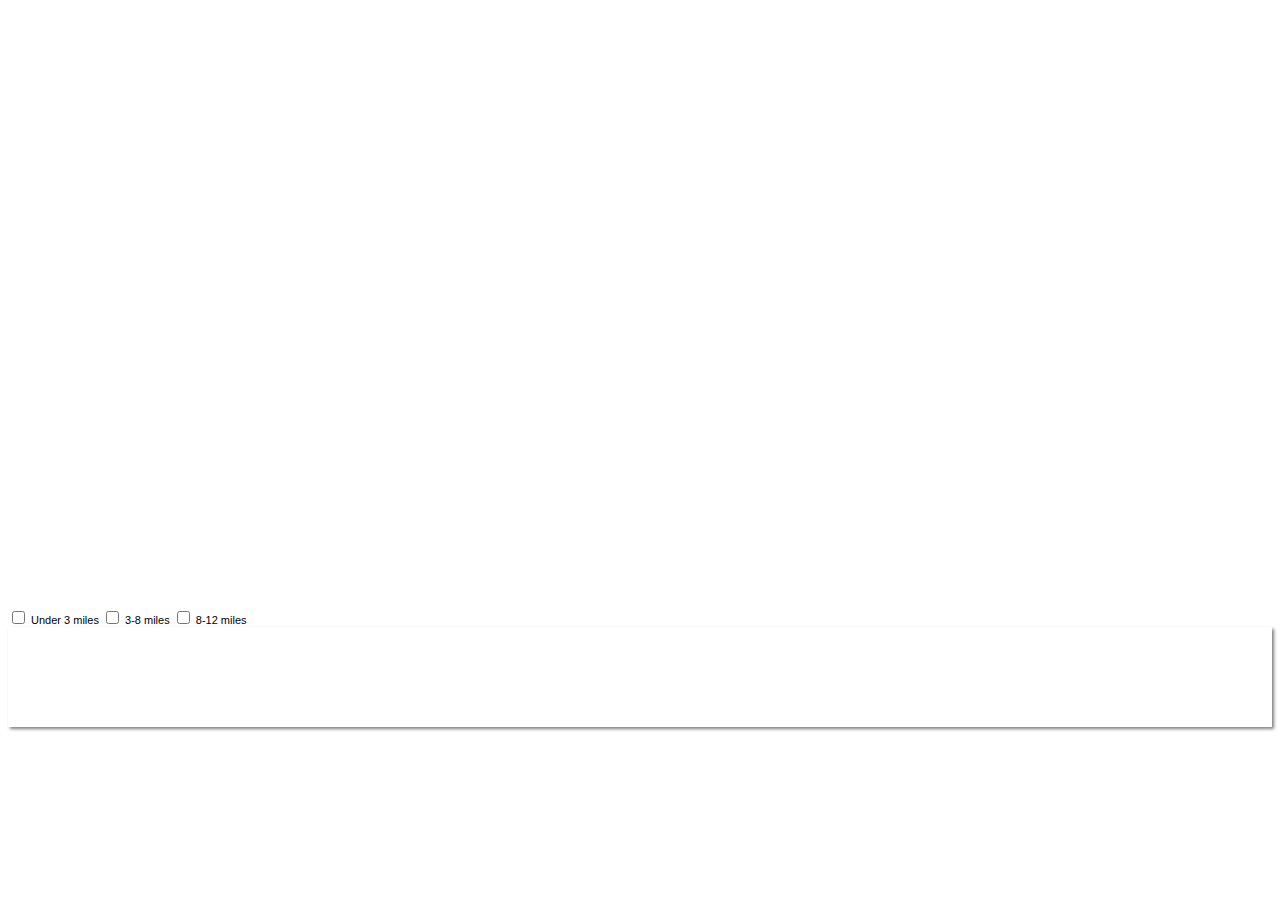
<file: hiking-info.html>
<!DOCTYPE html>
<html>
<style>

body{
	font-family: Helvetica;
	font-size: 11px;
}
#map{
	height: 600px;
}

.info {
	padding: 6px 8px;
	background: rgba(255,255,255,0.8);
	font-size: 1.2em;
	box-shadow: 2px 2px 3px rgba(0,0,0,0.5); 
}

.info h4 { 
	margin: 0 0 5px; 
	color: #777; 
}

.trail{
	/* div container that contains trail information inside compareList*/
	height: 70px;
	background-color: #fdfdfd;
}
#compareList{
	/*width: 500px;*/
	height: 100px;
	font-size: 1.2em;
	background-color: #fff;
	box-shadow: 2px 2px 3px rgba(0,0,0,0.5); 

}


#compareList div{
	display: inline-block;
	padding: 10px 10px;
	border-left: 1px solid white;

}

.hide{
	visibility: hidden;
}
.remove{
	/*float: right;*/
	position: absolute;
	/*margin-right: 55px;*/
	/*margin-top: 5px;*/
}
</style>

<head>
	<title>d3.js with leaflet.js</title>

<!--    <link rel="stylesheet" href="https://unpkg.com/leaflet@1.2.0/dist/leaflet.css" integrity="sha512-M2wvCLH6DSRazYeZRIm1JnYyh22purTM+FDB5CsyxtQJYeKq83arPe5wgbNmcFXGqiSH2XR8dT/fJISVA1r/zQ==" crossorigin="">
 -->
<!-- <script src="https://unpkg.com/leaflet@1.2.0/dist/leaflet.js" integrity="sha512-lInM/apFSqyy1o6s89K4iQUKg6ppXEgsVxT35HbzUupEVRh2Eu9Wdl4tHj7dZO0s1uvplcYGmt3498TtHq+log==" crossorigin=""></script> -->
	
	<link rel="stylesheet" href="http://cdn.leafletjs.com/leaflet-0.7/leaflet.css"/>
	<script src="http://cdn.leafletjs.com/leaflet-0.7/leaflet.js">
    </script>
    
    <script src="http://d3js.org/d3.v3.min.js"></script>
	<script src="jquery-3.1.1.min.js"> </script>
</head>

<!-- End of <head> -->



<body>
<div id="map">
</div>

<div id="div1">
</div>

<div id="distanceFilterContainer">

<input type="checkbox" name="checkboxField" class ="distanceFilter" id="short">
<label> Under 3 miles </label>

<input type="checkbox" name="checkboxField" class ="distanceFilter" id="medium">
<label> 3-8 miles </label>

<input type="checkbox" name="checkboxField" class ="distanceFilter" id="long">
<label> 8-12 miles </label>

</div>

<div id="compareList"></div>

<script src="hikingData.js"> </script>
<script src="https://d3js.org/d3.v4.min.js"></script>
<script>

var test ={
			testFunction : testFunction
}

function testFunction (){ 
	
}

test.testFunction()



// url = "https://api.instagram.com/oauth/authorize/?client_id=d8a4a024838248448bbccf110404f319&redirect_uri=http://localhost:8000&response_type=token"

// var request = new XMLHttpRequest();
// request.open('GET',url,true)
// var x = request.send()

 // $("#div1").load("http://www.wta.org/go-hiking/hikes/high-rock div.latlong");

// $.ajax({
// 			url: "www.wta.org/go-hiking/hikes/high-rock div.latlong",
// 			dataType: 'html',
// 			type: "GET",
// 			success: function(data){
// 				console.log(data)
// 			},
// 			error: function(data){
// 				console.log(data)
// 				console.log("error!")
// 			}

// });



var mymap = L.map('map').setView([47.606, -122.332], 7);
L.tileLayer('https://api.tiles.mapbox.com/v4/{id}/{z}/{x}/{y}.png?access_token=sk.eyJ1Ijoic252cGxheWVyIiwiYSI6ImNqN2pyN3YwbzI3M2oyd3F1NnpnMmJidW4ifQ.IPELluvMZZGLtQWvwtFigg', {
    attribution: 'Map data &copy; <a href="http://openstreetmap.org">OpenStreetMap</a> contributors, <a href="http://creativecommons.org/licenses/by-sa/2.0/">CC-BY-SA</a>, Imagery © <a href="http://mapbox.com">Mapbox</a>',
    maxZoom: 18,
    id: 'mapbox.streets',
    accessToken: 'sk.eyJ1Ijoic252cGxheWVyIiwiYSI6ImNqN2pyN3YwbzI3M2oyd3F1NnpnMmJidW4ifQ.IPELluvMZZGLtQWvwtFigg'
}).addTo(mymap);


var geojsonMarkerOptions = {
    radius: 8,
    fillColor: "#ff7800",
    color: "#000",
    weight: 1,
    opacity: 1,
    fillOpacity: 0.8,
    // className: assignClass(feature)
};

function assignClass(){
	console.log(feature)
}

geojson = L.geoJson(data,{
	onEachFeature: featureEvent,
	pointToLayer:function(feature, latlng){
		// console.log(latlng.lat)
		return L.circleMarker(latlng, geojsonMarkerOptions);
	},
	style: style
}).addTo(mymap)


function style(feature){
	console.log(feature)
	var length;
	if (feature.properties.Length <= 3.0){
		length = " short"
	}
	else if (feature.properties.Length > 3 && feature.properties.Length < 8)
	{
		length = " medium"
	}
	else if (feature.properties.Length >= 8.0){
		length =" long"
	}
	console.log(feature.properties.Name + length)
	return {className : feature.properties.Name + length}
	
}

function featureEvent(feature,layer){
	layer.on('click',displayInfo)	
	
}

function displayInfo(e){
	var layer = e.target;

	info.update(layer.feature.properties);
}

var info = L.control();
var compare = L.control('bottomleft');
var filters = L.control({position:'topleft'});

filters.onAdd = function(mymap){
	console.log(this)
	this._div = L.DomUtil.get('distanceFilterContainer')
	return this._div
}

filters.addTo(mymap)

// L.DomEvent.on('div','checked',handleDistanceFilter)

// filters.on('checked',function(e){
// 	console.log(this)

// })

compare.onAdd = function(mymap){
	this._div = L.DomUtil.create('div','compare')
	return this._div
}

compare.setPosition('bottomleft')

info.onAdd = function(mymap){
	// 'this' returns 'e' object, where _div is a property
	this._div = L.DomUtil.create('div', 'info');
		this.update();
		return this._div;
}

info.update = function (props) {
		// var paragraph = L.control();
		 
		// paragraph.addTo(mymap)
console.log(this)
	this._div.innerHTML = '<h4>Trail Information</h4>' +  (props ?
		'<div id="content">' + '<b>' + props.Name + '</b><br/>' + 'Elevation Gain: ' + props.ElevationGain +'ft' + '<br/>' + 'Highest Point: ' + props.HighestElevation +"ft" + '<br/>' + 'Length: ' + props.Length +' miles' + '<br/>' + "</div>" + '<div id="button1" > <i> Click to add to compare list. </i>  </div>'    : 'Click on a marker' 
		)
	var info1 = L.DomUtil.create('div','info1',this._div)

	var button = L.DomUtil.get('button1')
	console.log(button)
	if (button != null){
		L.DomEvent.on(button,'click',function(e){ addToCompareList(e,props)})
	}
	
	// if(document.getElementById('button1') != null){
	// 	document.getElementById('button1').addEventListener('click',addToCompareList(props))
	// }
};

	// document.querySelector(".distanceFilter").addEventListener("change",handleDistanceFilter)
	document.getElementById("short").addEventListener("change",handleDistanceFilter)
	document.getElementById("medium").addEventListener("change",handleDistanceFilter)
	document.getElementById("long").addEventListener("change",handleDistanceFilter)


function handleElevationGainFilter(e){

}

function handleDistanceFilter(e){
	var x = e.target.id
	console.log(x)
	if (!e.target.checked){
		var filtered = document.getElementsByClassName(x)
		console.log(x)
		for (var i =0; i< filtered.length; i++){
			filtered[i].classList.remove("hide")
			// filtered[i].style.visibility = 'visible';
		}
	}
	else{
		var filtered = document.getElementsByClassName(x)
		for (var i =0; i< filtered.length; i++){
			console.log(x)
			filtered[i].classList.add("hide")
			// console.log(filtered)
			// filtered[i].style.visibility = 'hidden';
		}
	}
	// console.log(e.target.checked)

}


function addToCompareList(e,props){
	console.log(event.target)
	console.log(props)
	console.log(this)
	// console.log(temp.innerHTML)

	var trailList = document.getElementById("compareList")
	var textContent = document.getElementById("content").innerHTML
	
	var clone = document.getElementById("content").cloneNode(true)
	clone.className ="trail";
	clone.id= "";
	var trail = document.createElement("div");
	trail.className = "trail"
	trail.innerHTML = textContent;

	var remove = document.createElement("div");
	remove.className = "remove"
	remove.innerHTML = "X"
	trailList.appendChild(clone)
	clone.appendChild(remove)
	


	remove.addEventListener('click', removeFromCompareList)

}

function removeFromCompareList(e){
	var elementToBeRemoved = e.target.parentElement;
	e.target.parentElement.parentElement.removeChild(elementToBeRemoved);


}

info.addTo(mymap)

compare.addTo(mymap)



// var data = {
// 	[{"coord":[48.4755, -121.0750],
// 	"name": "camp muir"	
// 	},
// 	{"coord":[46.7860, -121.7350],
// 	"name": "sahale arm"	
// 	},
// 	{"coord":[48.5162, -120.7354],
// 	"name": "abcde"
// 	}]
// }

// var coord = [[48.4755, -121.0750],[46.7860, -121.7350],[48.0293, -121.2893],[48.5162, -120.7354]];
// var names = ['a','b','c']



// for (var i = 0; i < coord.length; i++){
// 	var marker = L.circleMarker([coord[i][0],coord[i][1]])
// 	// L.DomUtil.addClass(marker._icon, "names[i]")
// 	marker.on('click',displayInfo)

// 	marker.addTo(mymap);
// }

// marker.on('click',displayInfo)


// L.geoJson()
// function displayInfo(e) {
// 	console.log(e.target)

// alert("s")

// }


// L.circleMarker([48.4755, -121.0750]).addTo(mymap);



/* Initialize the SVG layer */
mymap._initPathRoot()  

var svg = d3.select('#map').select('svg')
var mapData = data.features

g = svg.append("g").attr("class", "rectGroup")
    .attr("transform", "translate(0,200)");


g.selectAll('rect').data(mapData).enter().append('rect')












</script>




</body>
</html>
</file>
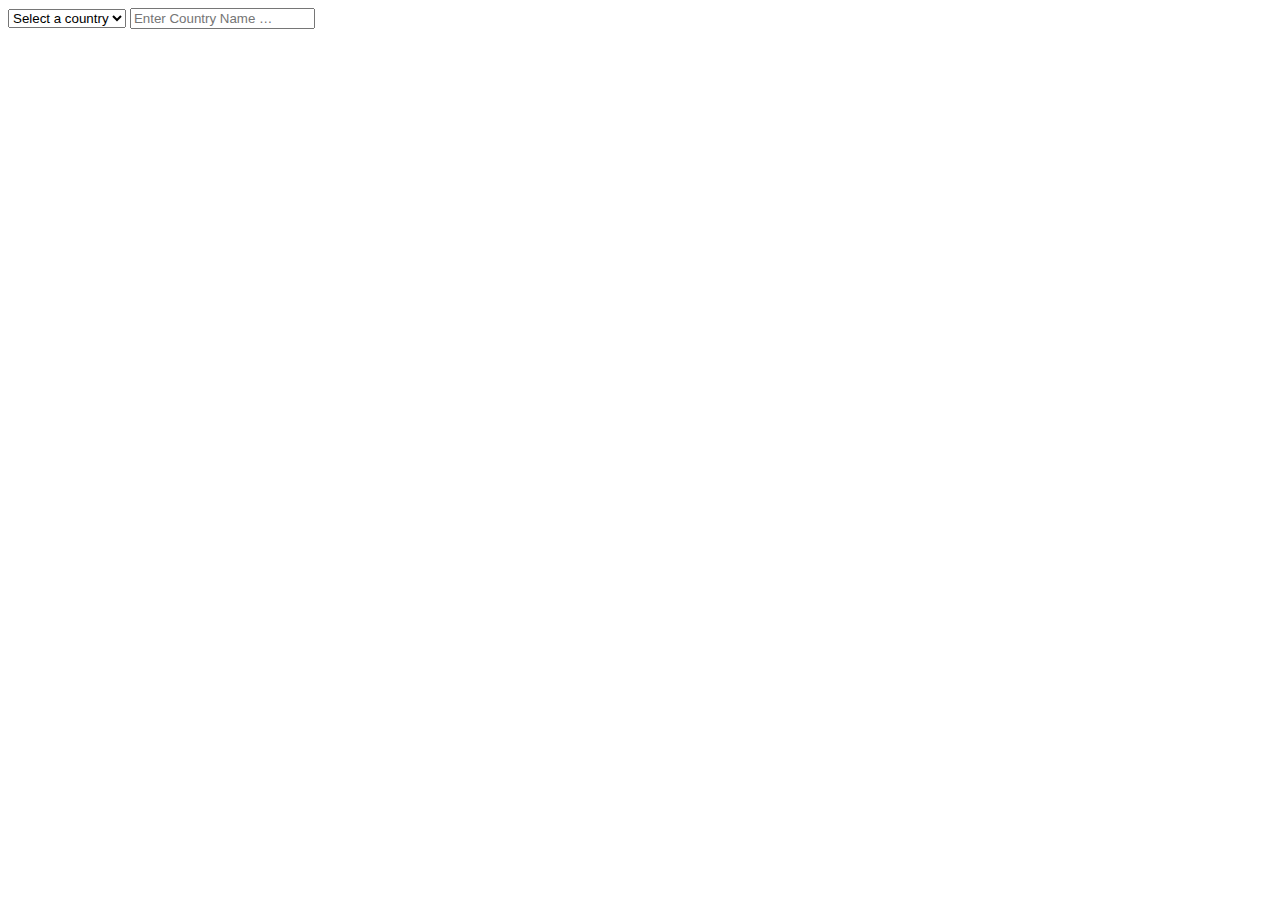
<file: immune_test_final_Ver2.html>
<!-- Immune Final. -->
<!-- Add Map -->

<!doctype html>
<html>


<head>

<style>
body{
	font-family: Helvetica;
	font-size: 14px;
}
circle{
	fill:blue;

}

path.line {
	fill:black;
	stroke-width":"10px";

}

circle {
	fill:#bbb;
}
.circle:hover{
	fill: blue;
}
.d3-tip {
  line-height: 1;
  font-weight: bold;
  padding: 12px;
  background: rgba(0, 0, 0, 0.8);
  color: #fff;
  border-radius: 2px;
}

/* Creates a small triangle extender for the tooltip */
.d3-tip:after {
  box-sizing: border-box;
  display: inline;
  font-size: 10px;
  width: 100%;
  line-height: 1;
  color: rgba(0, 0, 0, 0.8);
  content: "\25BC";
  position: absolute;
  text-align: center;
}

/* Style northward tooltips differently */
.d3-tip.n:after {
  margin: -1px 0 0 0;
  top: 100%;
  left: 0;
}
</style>
<script src="http://d3js.org/d3.v3.min.js" charset="utf-8"></script>
<script src="http://labratrevenge.com/d3-tip/javascripts/d3.tip.v0.6.3.js"></script>

 </head>


<body>

<!--   <form name="myform" onSubmit="return userInput()">
            <input name="Submit"  type="submit" value="Add to list" >
            <input type="text" id="myVal" placeholder="Add some text&hellip;">
        </form> -->

<!-- onchange works but onsubmit doesn't work -->
<form name="myform" onsubmit="return userInput()" >
  		<select id="menuInput" onchange="userInput1()" >
  			<option value="Select a country">Select a country</option>	
  			<option value="All Countries">All Countries </option>
<!--   			<option value="Austrailia">Austrailia</option>
  			<option value="Korea">Korea </option>
  			<option value="Austria">Austria </option>
  			<option value="United States of America">United States of America </option>
  			<option value="Japan">Japan</option>
  			<option value="Canada">Canada </option>
  			<option value="India">India</option> -->
  		</select>
 

  			 <!-- <input name="Submit"  type="submit" value="Add to list" > -->
  			 <!-- <label for="myVal"> Enter Country Name </label> -->
            <input  type="text" id="myVal" placeholder="Enter Country Name &hellip;" autocomplete>

 </form>
<!-- //data info:
// variable, unit, country, year, value, flag
//color encode each immunization type
// draw line graph over years. -->

<!-- <form name="myForm" onSubmit="return userInput()">
 <input name="Submit"  type="submit" value="Add to list" >
<input type="text" name="firstname" id="user">
</form>
 -->
<!-- <br>
Last name: <input type="text" name="lastname"> -->

<script>

 var dataset = [];
 var userinput;
// windows.onload(main());

            function userInput(event){
               var form = document.getElementById("menuInput").value
               console.log(form.value);
               userinput = document.getElementById("myVal").value
               document.getElementById("menuInput").value ="Select a country"
             //  console.log(userinput)
                // console.log(document.getElementById("myVal").value)
                //draw(document.getElementById("myVal").value)
               d3.select('svg').remove();
                main();
                console.log("Main has been called")
                // draw(document.getElementById("myVal").value)
                return false;
            }

            function userInput1(event){
               var form = document.getElementById("myVal").value;
               form.value=" ";
               document.getElementById("myVal").value ="";
               userinput = document.getElementById("menuInput").value;

               
             //  console.log(userinput)
                // console.log(document.getElementById("myVal").value)
                //draw(document.getElementById("myVal").value)
               d3.select('svg').remove();
                main();
                console.log("Main has been called")
                // draw(document.getElementById("myVal").value)
                return false;
            }
 
            // function draw(val){
            //     console.log(val)
            //     d3.select("body").select("ul").append("li");
            //     dataset.push(val);
            //     var p = d3.select("body").selectAll("li")
            //     .data(dataset)
            //     .text(function(d,i){return i + ": " + d;})
            // }

//reference
//http://bl.ocks.org/mbostock/3902569


var format = d3.time.format("%Y");


main()

function main(){d3.csv("immune.csv",function(data){

  console.log("Main has been called22")


	data.forEach(function(d,i){
		d.Value = +d.Value;
		d.Year = d.Year;
		d.Year = format.parse(d.Year);   // format input to time format. 
	})

var width=1000,
	height=600;

var svg = d3.select("body").append("svg")	
			.attr("height",height)
			.attr("width",(width))


// var tip = d3.tip()
//   .attr('class', 'd3-tip')
//   .offset([-10, 0])
//   .html(function(d,i) {
//   	console.log(d)
//     return "<strong>Frequency:</strong> <span style='color:red'>" + 
//     d.key + d.values[0].Value+ "</span>";
//   })
// svg.call(tip);
// line.on("mouseover",tip.show)


var mapColor=d3.scale.category10();
					
var min = d3.min(data, function(d) {
	return d.Year;				// + operator converts string to number.
})
var max = d3.max(data, function(d) {
	return d.Year;
})

var maxYear = format.parse('2014')

// function userInput(event){
// 	console.log("event")
// 	console.log(document.getElementById("user").value);
// 	reDraw(document.getElementById("user").value);

// 	return false;	
// }

// var userInput = d3.select("#userInput").on(function(d,i){
// 	// var n = this.value;

// 	reDraw(document.getElementById("userInput").value);
// 	console.log(document.getElementById("userInput").value);
// 	return false;
// })

//sets the domain vairable to mapColor to Variable.
// Input to mapColor is ["Hepatitis B","Diphtheria, Tetanus, Pertussis","Measles"]
mapColor.domain(["Hepatitis B","Diphtheria, Tetanus, Pertussis","Measles","Influenza"])


xScale = d3.time.scale().domain([min,maxYear])
		.range([100,width-200]).nice();


var ymin = d3.min(data, function(d){
	return d.Value;
})

var ymax = d3.max(data, function(d){
	return d.Value;
})


yScale = d3.scale.linear().domain([0,ymax])
	.range([500,20])


xAxis = d3.svg.axis().scale(xScale).tickSize(20).ticks(d3.time.year,3);

yAxis=d3.svg.axis().scale(yScale)
			.orient('left');

var line2 = d3.svg.line()
			.x(function(d)
				{
					//return xScale(d.date);
					return xScale(d.Year);
				})
			.y(function(d){
 					//return yScale(d.value);
 					return yScale(d.Value);
				})

var inputValue=d3.selectAll("input")
console.log(inputValue.value)



// Data Format
// Variable,Unit,Country,Year,Value,Flags
// "Hepatitis B","% of children immunised","Australia","2001",94,
// "Hepatitis B","% of children immunised","Australia","2002",94,
//
//  {key: "country_name", values:[Year: "    ", Value:" "....]
//  group each countries' data into <g>

var groupbycountry= d3.nest().key(function(d){ 
	//console.log(d)
	return d.Country;
}).entries(data)

var countryList =[];
groupbycountry.forEach(function(d,i){
	
	countryList.push(d.key)
})


var x;
x= d3.select('select')

x.selectAll('option').data(countryList)
	.enter()
	.append('option')
	.attr("value",function(d,i){
	
		return d;
	})
	.html(function(d,i){
		return d;
	})



//This code works. This generates 2D array in which data are grouped under each nation.
// But, it's more efficient with the code above using d3.nested()
// var groupbycountry = countryName.map(function(d,i){
// 		var name = d;
// 		console.log(d)
// 	return {key: d, values: data.filter(function(d){ 
// 				return name == d.Country;} 			
// 		)}
// });	


var group = svg.selectAll("g.country")
				.data(groupbycountry)
				.enter()
				.append("g")
				.attr("class","country")
			

var circles = group.selectAll('circle')
	 	.data(function(d){
	 		return d.values;				//d.values is the array of annual values for each
 										// immunization
 			})

//reDraw();
var inputNation;

// function reDraw(xn){
// 	inputNation = xn;
// console.log(userinput)

circles.enter().append('circle')
	//filter by country
	.filter(function(d,i){
					// console.log(d)
					if (userinput == null){
						return false;
					}
					if (userinput == "All Countries"){
						return true;
					}
					else{
							console.log(userinput)
							return (d.Country == userinput);
					}
				})
	.attr("cx",function(d,i){
		return xScale((d.Year))
		})
	.attr("cy",function(d,i){
		return yScale(d.Value)
		//return yScale((d.values[i].Value))
		})
	.attr('r',4)
	.style("stroke","grey")	
	// .style("stroke",function(d,i){
	// 		return mapColor(d.Variable);
 // 				//return fill color of cirlce based on the disease
	// 	})
	.attr('class','circle')
	.style('fill',function(d,i){
		return mapColor(d.Variable)
	})
	.style('opacity','0.4')

// circles.on("mouseover", function() {
//         d3.select(this)
//           .style("fill", "orange");
// });

// Add x & y axis
svg.append('g')
	.attr('class','xaxis')
	.call(xAxis)
	.attr('transform','translate(0,500)')
	.style('fill','none')
	.style('stroke','black')
	.selectAll('text')
	.style('fill','black')
	.style('font-size',11)


svg.append('g')
	.attr('class','yaxis')
	.attr('transform','translate(95,0)')
	.call(yAxis)
	.style('fill','none')
	.style('stroke','black')
	.selectAll('text')
	.style('fill','black')
	.style('font-size',11)
    .style("text-anchor", "end")
 //   .attr("dx", "-2em")
//    .attr("dy", ".15em")
    // .attr("transform", function(d) {
    //     return "rotate(-180)" 
    //     });

//Create double nested array 
// First groupd by country, then group by disease to draw linegraph for each disease type.

var groupbycountry2 = d3.nest().key(function(d){ 
								//console.log(d)
										return d.Country;
									})
								.key(function(d,i){
										return d.Variable
									})
								.entries(data)


 var cities = mapColor.domain().map(function(a) {
   		return {name: a, values: data.filter(function(d){
  			return d.Variable == a;
	  }).map(function(d,i) {   		
   			return { date: d.Year, value: d["Value"], country: d["Country"] };
   		})}
});



//Create group elements for nation and then for disease
var nations = svg.selectAll(".nations")
				.data(groupbycountry2)
				.enter()
				.append('g')
		//filter by country
				// .filter(function(d,i){
				// 	console.log("Ya")
				// 	return (d.key == "Korea");
				// 	})
				.attr('class','nations')



var disease = nations.selectAll(".disease")
		.data(function(d,i){
			console.log(d)
			return d.values})
		.enter()
		.append('g') 
		.attr('class','disease')


//draw line graph for each disease type.
var line= disease.append('path')
			.filter(function(d,i){
					// console.log(d)
					console.log(d)
			if (userinput == null){
						return false;
				}
			if (userinput == "All Countries"){
				return true;
			}
			else{

				return (d.values[0].Country == userinput);
					}
				})	
		.attr("d",function(d){
				return line2(d.values)   //d.values is array of yearly values for each disease.
		})
		.style("stroke",function(d,i){
			//console.log(mapColor(d.name))
			return mapColor(d.key);
		})
		.style("fill","none")
		//.style("stroke-width","2px")
		.style("opacity",0.8)
		.attr("class","line")

		// .append('text')
		// .text(function(d,i){
		// 	return d.Country
		// 	})
		// .attr('transform', function(d,i) { return 'translate('+ (width-20)+',' + ((height-318)+(25*i))+ ')'})

	
	// d3.select(this).style("stroke-width","10px");
	// return tip.show;
	

// .on("mouseout",function(d,i){
// 	//d3.select(this).style("stroke-width","3px");
// 	tip.hide
// 			})

//       	.on('mouseout', tip.hide)


//Drawing legend
var re =svg.selectAll('.legend')
		.data(["Hepatitis B","Diphtheria, Tetanus, Pertussis","Measles","Influenza"])
		.enter()
		.append('g')
		.attr('class','legend')

re.append('rect')
		.style('fill',function(d,i){
			return mapColor(d);
			})
		.attr('transform', function(d,i) { return 'translate('+ (width-180)+',' + ((height-580)+(25*i))+ ')'})
		.attr('width',18)
		.attr('height',18)
re.append('text')
		.text(function(d,i){
			return d
			})
		.attr('transform', function(d,i) { return 'translate('+ (width-155)+',' + ((height-568)+(25*i))+ ')'})
		.style('font-size',11)
	



}) // end of d3.csv("immune.csv")

} // end of main function
</script>
</body>
</html>
</file>
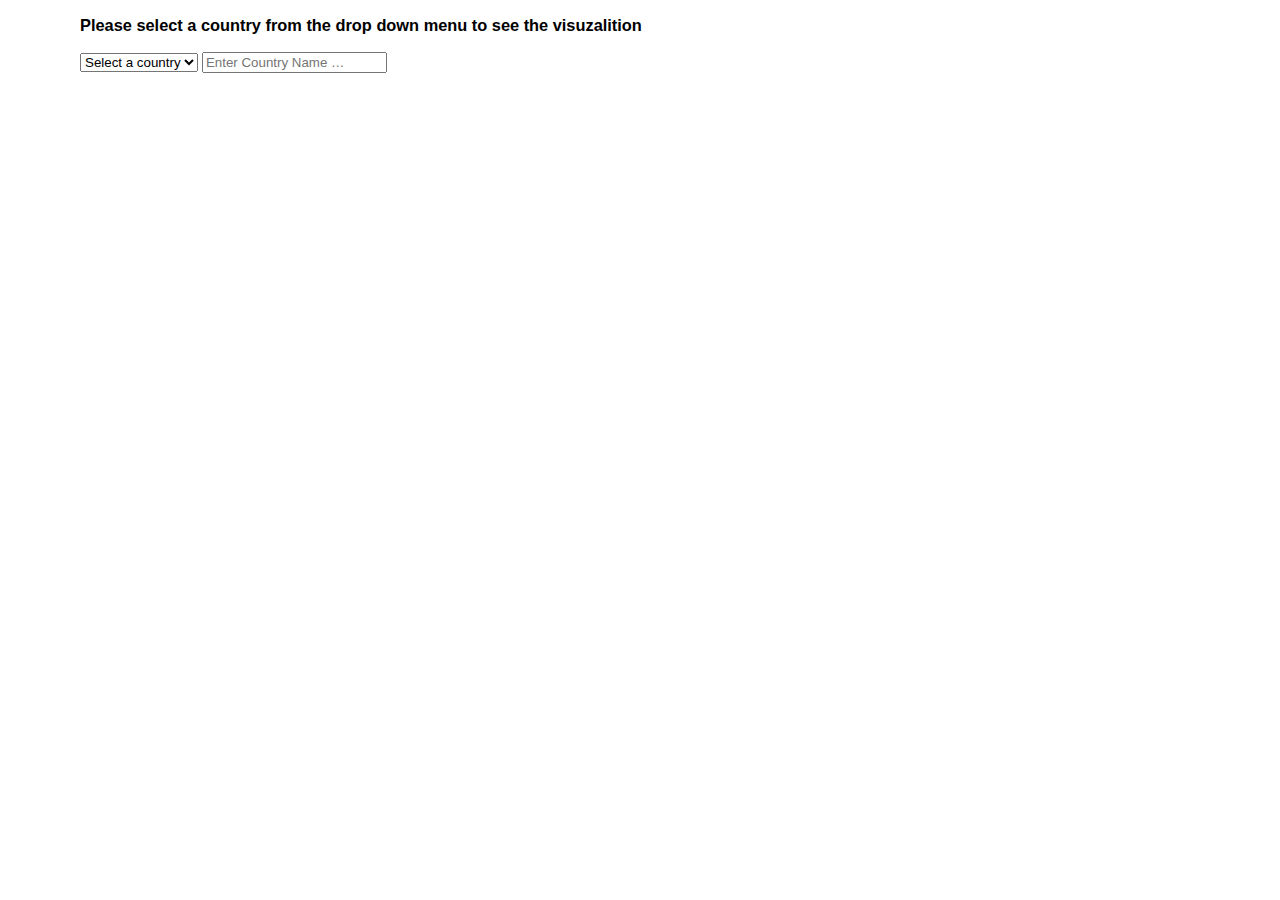
<file: Immunization.html>
<!-- Immune Final. -->
<!-- Add Map -->

<!doctype html>
<html>


<head>

<style>
body{
	margin: 0 auto;
	font-family: Helvetica;
	font-size: 14px;
}
circle{
	fill:blue;

}

path.line {
	fill:black;
	stroke-width":"10px";

}
.intro{
	margin: 10px 0px 20px 80px;

}
circle {
	fill:#bbb;
}
.circle:hover{
	fill: blue;
}
.d3-tip {
  line-height: 1;
  font-weight: bold;
  padding: 12px;
  background: rgba(0, 0, 0, 0.8);
  color: #fff;
  border-radius: 2px;
}

/* Creates a small triangle extender for the tooltip */
.d3-tip:after {
  box-sizing: border-box;
  display: inline;
  font-size: 10px;
  width: 100%;
  line-height: 1;
  color: rgba(0, 0, 0, 0.8);
  content: "\25BC";
  position: absolute;
  text-align: center;
}

/* Style northward tooltips differently */
.d3-tip.n:after {
  margin: -1px 0 0 0;
  top: 100%;
  left: 0;
}
</style>
<script src="https://d3js.org/d3.v3.min.js" charset="utf-8"></script>
<script src="https://labratrevenge.com/d3-tip/javascripts/d3.tip.v0.6.3.js"></script>

 </head>


<body>

<!--   <form name="myform" onSubmit="return userInput()">
            <input name="Submit"  type="submit" value="Add to list" >
            <input type="text" id="myVal" placeholder="Add some text&hellip;">
        </form> -->

<!-- onchange works but onsubmit doesn't work -->
<div class="intro">
	<h3> <p>Please select a country from the drop down menu to see the visuzalition</p> </h3>
<form name="myform" onsubmit="return userInput()" >
  		<select id="menuInput" onchange="userInput1()" >
  			<option value="Select a country">Select a country</option>	
  			<option value="All Countries">All Countries </option>
<!--   			<option value="Austrailia">Austrailia</option>
  			<option value="Korea">Korea </option>
  			<option value="Austria">Austria </option>
  			<option value="United States of America">United States of America </option>
  			<option value="Japan">Japan</option>
  			<option value="Canada">Canada </option>
  			<option value="India">India</option> -->
  		</select>
 

  			 <!-- <input name="Submit"  type="submit" value="Add to list" > -->
  			 <!-- <label for="myVal"> Enter Country Name </label> -->
            <input  type="text" id="myVal" placeholder="Enter Country Name &hellip;" autocomplete>

 </form>
 </div>
<!-- //data info:
// variable, unit, country, year, value, flag
//color encode each immunization type
// draw line graph over years. -->

<!-- <form name="myForm" onSubmit="return userInput()">
 <input name="Submit"  type="submit" value="Add to list" >
<input type="text" name="firstname" id="user">
</form>
 -->
<!-- <br>
Last name: <input type="text" name="lastname"> -->

<script>

 var dataset = [];
 var userinput;
// windows.onload(main());

            function userInput(event){
               var form = document.getElementById("menuInput").value
               console.log(form.value);
               userinput = document.getElementById("myVal").value
               document.getElementById("menuInput").value ="Select a country"
             //  console.log(userinput)
                // console.log(document.getElementById("myVal").value)
                //draw(document.getElementById("myVal").value)
               d3.select('svg').remove();
                main();
                console.log("Main has been called")
                // draw(document.getElementById("myVal").value)
                return false;
            }

            function userInput1(event){
               var form = document.getElementById("myVal").value;
               form.value=" ";
               document.getElementById("myVal").value ="";
               userinput = document.getElementById("menuInput").value;

               
             //  console.log(userinput)
                // console.log(document.getElementById("myVal").value)
                //draw(document.getElementById("myVal").value)
               d3.select('svg').remove();
                main();
                console.log("Main has been called")
                // draw(document.getElementById("myVal").value)
                return false;
            }
 
            // function draw(val){
            //     console.log(val)
            //     d3.select("body").select("ul").append("li");
            //     dataset.push(val);
            //     var p = d3.select("body").selectAll("li")
            //     .data(dataset)
            //     .text(function(d,i){return i + ": " + d;})
            // }

//reference
//http://bl.ocks.org/mbostock/3902569


var format = d3.time.format("%Y");


main()

function main() {d3.csv("immune.csv",function(data){

  console.log("Main has been called22")


	data.forEach(function(d,i){
		d.Value = +d.Value;
		d.Year = d.Year;
		d.Year = format.parse(d.Year);   // format input to time format. 
	})

var width=1000,
	height=600;

var svg = d3.select("body").append("svg")	
			.attr("height",height)
			.attr("width",(width))


// var tip = d3.tip()
//   .attr('class', 'd3-tip')
//   .offset([-10, 0])
//   .html(function(d,i) {
//   	console.log(d)
//     return "<strong>Frequency:</strong> <span style='color:red'>" + 
//     d.key + d.values[0].Value+ "</span>";
//   })
// svg.call(tip);
// line.on("mouseover",tip.show)


var mapColor=d3.scale.category10();
					
var min = d3.min(data, function(d) {
	return d.Year;				// + operator converts string to number.
})
var max = d3.max(data, function(d) {
	return d.Year;
})

var maxYear = format.parse('2014')

// function userInput(event){
// 	console.log("event")
// 	console.log(document.getElementById("user").value);
// 	reDraw(document.getElementById("user").value);

// 	return false;	
// }

// var userInput = d3.select("#userInput").on(function(d,i){
// 	// var n = this.value;

// 	reDraw(document.getElementById("userInput").value);
// 	console.log(document.getElementById("userInput").value);
// 	return false;
// })

//sets the domain vairable to mapColor to Variable.
// Input to mapColor is ["Hepatitis B","Diphtheria, Tetanus, Pertussis","Measles"]
mapColor.domain(["Hepatitis B","Diphtheria, Tetanus, Pertussis","Measles","Influenza"])


xScale = d3.time.scale().domain([min,maxYear])
		.range([100,width-200]).nice();


var ymin = d3.min(data, function(d){
	return d.Value;
})

var ymax = d3.max(data, function(d){
	return d.Value;
})


yScale = d3.scale.linear().domain([0,ymax])
	.range([500,20])


xAxis = d3.svg.axis().scale(xScale).tickSize(20).ticks(d3.time.year,3);

yAxis=d3.svg.axis().scale(yScale)
			.orient('left');

var line2 = d3.svg.line()
			.x(function(d)
				{
					//return xScale(d.date);
					return xScale(d.Year);
				})
			.y(function(d){
 					//return yScale(d.value);
 					return yScale(d.Value);
				})

var inputValue=d3.selectAll("input")




// Data Format
// Variable,Unit,Country,Year,Value,Flags
// "Hepatitis B","% of children immunised","Australia","2001",94,
// "Hepatitis B","% of children immunised","Australia","2002",94,
//
//  {key: "country_name", values:[Year: "    ", Value:" "....]
//  group each countries' data into <g>

var groupbycountry= d3.nest().key(function(d){ 
	//console.log(d)
	return d.Country;
}).entries(data)

var countryList =[];
groupbycountry.forEach(function(d,i){
	
	countryList.push(d.key)
})


var x;
x= d3.select('select')

x.selectAll('option').data(countryList)
	.enter()
	.append('option')
	.attr("value",function(d,i){
	
		return d;
	})
	.html(function(d,i){
		return d;
	})



//This code works. This generates 2D array in which data are grouped under each nation.
// But, it's more efficient with the code above using d3.nested()
// var groupbycountry = countryName.map(function(d,i){
// 		var name = d;
// 		console.log(d)
// 	return {key: d, values: data.filter(function(d){ 
// 				return name == d.Country;} 			
// 		)}
// });	


var group = svg.selectAll("g.country")
				.data(groupbycountry)
				.enter()
				.append("g")
				.attr("class","country")
			

var circles = group.selectAll('circle')
	 	.data(function(d){
	 		return d.values;				//d.values is the array of annual values for each
 										// immunization
 			})

//reDraw();
var inputNation;

// function reDraw(xn){
// 	inputNation = xn;
 console.log(userinput)

circles.enter().append('circle')
	//filter by country
	.filter(function(d,i){
					// console.log(d)
					if (userinput == "undefined"){
						return false;
					}
					if (userinput == "All Countries"){
						return true;
					}
					else{
							console.log(userinput)
							return (d.Country == userinput);
					}
				})
	.attr("cx",function(d,i){
		return xScale((d.Year))
		})
	.attr("cy",function(d,i){
		return yScale(d.Value)
		//return yScale((d.values[i].Value))
		})
	.attr('r',4)
	.style("stroke","grey")	
	// .style("stroke",function(d,i){
	// 		return mapColor(d.Variable);
 // 				//return fill color of cirlce based on the disease
	// 	})
	.attr('class','circle')
	.style('fill',function(d,i){
		return mapColor(d.Variable)
	})
	.style('opacity','0.4')

// circles.on("mouseover", function() {
//         d3.select(this)
//           .style("fill", "orange");
// });

// Add x & y axis
svg.append('g')
	.attr('class','xaxis')
	.call(xAxis)
	.attr('transform','translate(0,500)')
	.style('fill','none')
	.style('stroke','black')
	 .append("text")
      	// .attr("transform", "rotate(-90)")
      	.attr("x",840)
      	.attr("y", 20)
      	// .attr("dy", ".71em")
      	.style("text-anchor", "end")
      	.text("Year")
	.selectAll('text')
	.style('fill','black')
	.style('font-size',11)




svg.append('g')
	.attr('class','yaxis')
	.attr('transform','translate(95,0)')
	.call(yAxis)
	.style('fill','none')
	.style('stroke','black')
	 .append("text")
      	// .attr("transform", "rotate(-90)")
      	.attr("x",40)
      	.attr("y", 10)
      	// .attr("dy", ".71em")
      	.style("text-anchor", "end")
      	.text("Population(%)")
	.selectAll('text')
	.style('fill','black')
	.style('font-size',11)
    .style("text-anchor", "end")
 //   .attr("dx", "-2em")
//    .attr("dy", ".15em")
    // .attr("transform", function(d) {
    //     return "rotate(-180)" 
    //     });

//Create double nested array 
// First groupd by country, then group by disease to draw linegraph for each disease type.

var groupbycountry2 = d3.nest().key(function(d){ 
								//console.log(d)
										return d.Country;
									})
								.key(function(d,i){
										return d.Variable
									})
								.entries(data)


 var cities = mapColor.domain().map(function(a) {
   		return {name: a, values: data.filter(function(d){
  			return d.Variable == a;
	  }).map(function(d,i) {   		
   			return { date: d.Year, value: d["Value"], country: d["Country"] };
   		})}
});



//Create group elements for nation and then for disease
var nations = svg.selectAll(".nations")
				.data(groupbycountry2)
				.enter()
				.append('g')
		//filter by country
				// .filter(function(d,i){
				// 	console.log("Ya")
				// 	return (d.key == "Korea");
				// 	})
				.attr('class','nations')



var disease = nations.selectAll(".disease")
		.data(function(d,i){
			console.log(d)
			return d.values})
		.enter()
		.append('g') 
		.attr('class','disease')


//draw line graph for each disease type.
var line= disease.append('path')
			.filter(function(d,i){
					// console.log(d)
					console.log(d)
			if (userinput == null){
						return false;
				}
			if (userinput == "All Countries"){
				return true;
			}
			else{

				return (d.values[0].Country == userinput);
					}
				})	
		.attr("d",function(d){
				return line2(d.values)   //d.values is array of yearly values for each disease.
		})
		.style("stroke",function(d,i){
			//console.log(mapColor(d.name))
			return mapColor(d.key);
		})
		.style("fill","none")
		//.style("stroke-width","2px")
		.style("opacity",0.8)
		.attr("class","line")

		// .append('text')
		// .text(function(d,i){
		// 	return d.Country
		// 	})
		// .attr('transform', function(d,i) { return 'translate('+ (width-20)+',' + ((height-318)+(25*i))+ ')'})

	
	// d3.select(this).style("stroke-width","10px");
	// return tip.show;
	

// .on("mouseout",function(d,i){
// 	//d3.select(this).style("stroke-width","3px");
// 	tip.hide
// 			})

//       	.on('mouseout', tip.hide)


//Drawing legend
var re =svg.selectAll('.legend')
		.data(["Hepatitis B","Diphtheria, Tetanus, Pertussis","Measles","Influenza"])
		.enter()
		.append('g')
		.attr('class','legend')

re.append('rect')
		.style('fill',function(d,i){
			return mapColor(d);
			})
		.attr('transform', function(d,i) { return 'translate('+ (width-180)+',' + ((height-580)+(25*i))+ ')'})
		.attr('width',18)
		.attr('height',18)
re.append('text')
		.text(function(d,i){
			return d
			})
		.attr('transform', function(d,i) { return 'translate('+ (width-155)+',' + ((height-568)+(25*i))+ ')'})
		.style('font-size',11)
	



}) // end of d3.csv("immune.csv")

} // end of main function

</script>

</body>
</html>
</file>
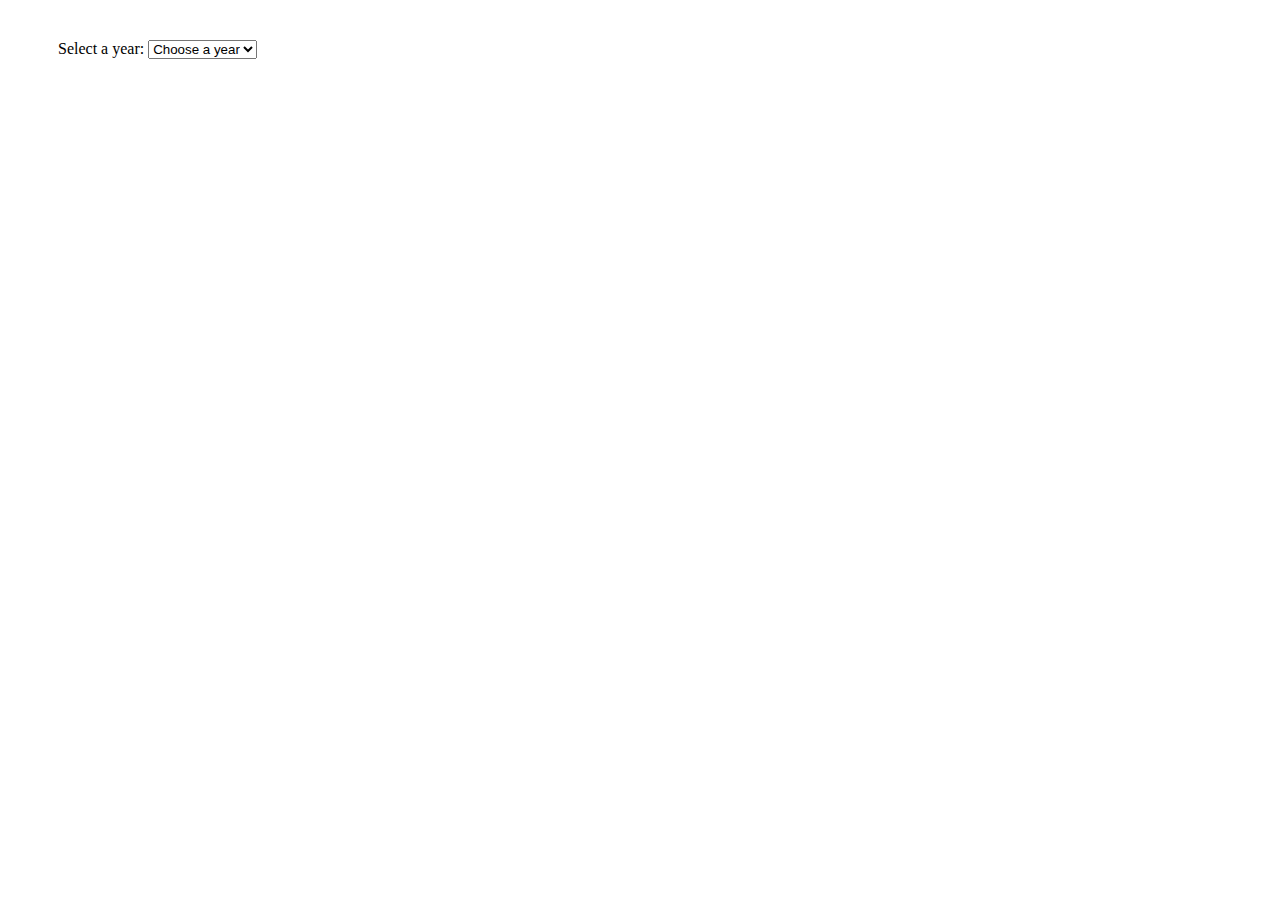
<file: immunization_stacked_bar.html>
<!-- Immune Final. -->
<!-- Add Map -->

<!doctype html>
<html>


<head>

	<style>
		form{
			margin: 40px 0px 40px 50px;
		}

		rect{
			opacity: 0.7;
		}
		text{
			font-family: Helvetica;
			font-size: 16px;
		}
		 .tick text{
		 	font-size: 11px;
		 	/*text-anchor: end;*/
		 }
		 .yaxis text{
		 	display:none;
		 }
		.yaxis path{
			fill: none;
			 /*fill: #ddd;*/

		}
		.yaxis line{
			fill: none;
			stroke: #ddd;

		}

		.xaxis path{
			display: none;
		/*	fill: none;
			stroke: black;
			stroke-width: 1.5px;*/
		}
		.xaxis line{
		/*display: none;*/
			fill: none;
			stroke: black;
			stroke-width: 1.5px;	
		}

	</style>

<script src="https://d3js.org/d3.v3.min.js" charset="utf-8"></script>
 </head>


<body>

<form name="myform" onsubmit="" >
<label for="yearMenu">Select a year:    </label>
	<select name ="yearMenu" id="menuInput" onchange="userInput()" >
		
		 <option  value="Select a country">Choose a year</option>	
	</select>
</form>


<script>

	var year;

	main();

	function userInput(event){
	           var inputYear = document.getElementById("menuInput").value;
	           year = format.parse(inputYear);
	               
	               
	           d3.select('svg').remove();
	            main(year);
	            return false;
	}
	 


	var format = d3.time.format("%Y");

	var y = 1980;
	var arrayYears = new Array();

	while (y<2013){	
		arrayYears.push(format.parse(y.toString()));
		y++;
	}

		
	for(var i =0; i<arrayYears.length; i++){
		var option  = document.createElement('option');
		document.getElementById('menuInput').appendChild(option).value = arrayYears[i].getFullYear();
		document.getElementById('menuInput').appendChild(option).text = arrayYears[i].getFullYear();
		// console.log(arrayYears[i].getFullYear())
	}
		//Add years to the drop down menu

	// addYearsToMenu();


	function main (arg){

	d3.csv("immune.csv",function(data){

		data.forEach(function(d,i){
			d.Value = +d.Value;
			d.Year = format.parse(d.Year);   // format input to time format. 
		})

		if(arg !== undefined){
			year = arg
		}

		else{
			year = arrayYears[0]
			console.log(data)
			console.log(year)
		}

		//console.log(arrayYears[arrayYears.length-1])

	



		var nested = d3.nest().key(function(d)
					{
						return d.Country;
					})
					.key(function(d){
						return d.Year;
					})
					.entries(data)

		var nested1 = d3.nest().key(function(d)
					{
						return d.Country;
					})
					
					.map(data)


		var min = d3.min(data, function(d){
						return d.Value;
					})


		var height = 600;
		var width = 1100;
		var c;


		nested.forEach(function(d){
		
			d.values.forEach(function(d,i){
				var initial = 0;
				var offset =20;	

				d.values.forEach(function(d,i){
					d.y1 = offset+(d.Value/2);
					d.y0 = offset;			
					offset += d.Value/2;
				})
			
			})
		})

		var countryArray = nested.map(function(d){
				return d.key
		})

		var maxValue = d3.max(nested,function(d,i){
			var l =  d.values[0].values.length
			return d.values[0].values[l-1].y1;					
		})

		var xscale = d3.scale.ordinal()
				.domain(countryArray)		
				.rangeRoundBands([0,(width-120)],0.1)

		var yScale = d3.scale.linear().domain([0,maxValue])
			.rangeRound([(height-140),20])


		var xAxis = d3.svg.axis()
				.scale(xscale)
				.orient('bottom')
				.tickSize(8)

		var yAxis = d3.svg.axis()
				.scale(yScale)
				.orient("left")
				.ticks(5)
				.tickSize(-(width-110))

		var domain = ['Measles','Influenza', 'Hepatitis B', 'Diphtheria, Tetanus, Pertussis'];

		var color = d3.scale.ordinal()
			.range(['blue','red','orange','green'])
		color.domain(domain);



		var svg = d3.select('body').append("svg")
			.attr('width',width+20)
			.attr('height',height+20)
			.append("g")
			.attr("transform", "translate(" + 50 + "," + 40 + ")");

		svg.append("g")
			.attr("transform", "translate(0," + (height-140)+ ")")
			.call(xAxis)
			.attr("class","xaxis")
			.selectAll('text')
			// .attr("y", 10)
			.attr("dx","-1em")
		           .attr("dy", "-0.2em")
		           	.attr("transform",function(d){
				return ("rotate(-70)")
			})
		           	.style("text-anchor", "end")

		svg.append('g')
			.call(yAxis)
			.attr("class","yaxis")
		    	.append("text")	  
			.attr("x", 80)
			.attr("y", 0)
			.attr("dy", ".71em")
			.style("text-anchor", "end")
			.text(function(d){
				return "Year: " + year.getFullYear();
			})

		var countries = svg.selectAll('.countries')
			.data(nested)
			.enter()
			.append("g")
			.attr('class','countries')
			.attr("transform", function(d,i){
				return "translate(" + xscale(d.key) + ",45)" 
			})
							 	

	/*
	nested:
	key:Australia
		values: [ ] 
			key: Year
				values: []
	.
	.
	.			
	*/
console.log(nested)
		var mini = d3.min(data,function(d){
			return d.Year
		})

		var maxi = d3.max(data,function(d){
			return d.Year
		})
		
		var val;


		 var z = countries.selectAll('rect')
				.data(function(d,i){
					console.log(i)
					console.log(d.values.length)

					d.values.forEach(function(d){
						if (d.key == year){
							console.log(year)
							console.log(d.values)
							val = d.values;
						}
						// else{
						// 	val=undefined;
						// }
					})
					return val;
				})
				.enter()
				z.append('rect')
				.attr("y",function(d,i){
					return yScale(d.y1);
				})
				.attr('width', function(d,i){
					return xscale.rangeBand();
				})
				.attr("height",function(d,i){
					return (yScale(d.y0)-yScale(d.y1))
					var prev_value = 0;
					var result;
				})
				.style("fill",function(d,i){
					return color(d.Variable)				
				} 
					)

		var legend = svg.append('g')
			.selectAll('rect')
			.data(function(d){
				return color.domain();
				})
			.enter()

			
		legend.append('rect')
			.attr("width",25)
			.attr("height",20)
			.attr("x",15)
			.attr("y",function(d,i){
				return -40+(20*i)
			})
			.style("fill",function(d){
				return color(d);
			})


		eachLegend = legend.append('text')
			.text(function(d){
				return d;
				// return d.replace(", ", ", \n");
			})

			.attr("x",50)
			.attr("y",function(d,i){
				
				return -30+(22*i)
				
			})
			.style("fill","black")
			.style("font-size","10px")
			


		// function legendFormat(d,i){
		// 	if (d.indexOf(', ') > -1){
		// 			d.split(' ');
		// 		}


		// 		return 10+(22*i)

		// }
	}) // END OF d3.csv("immune.csv")

	}

	</script>
</body>
</html>
</file>
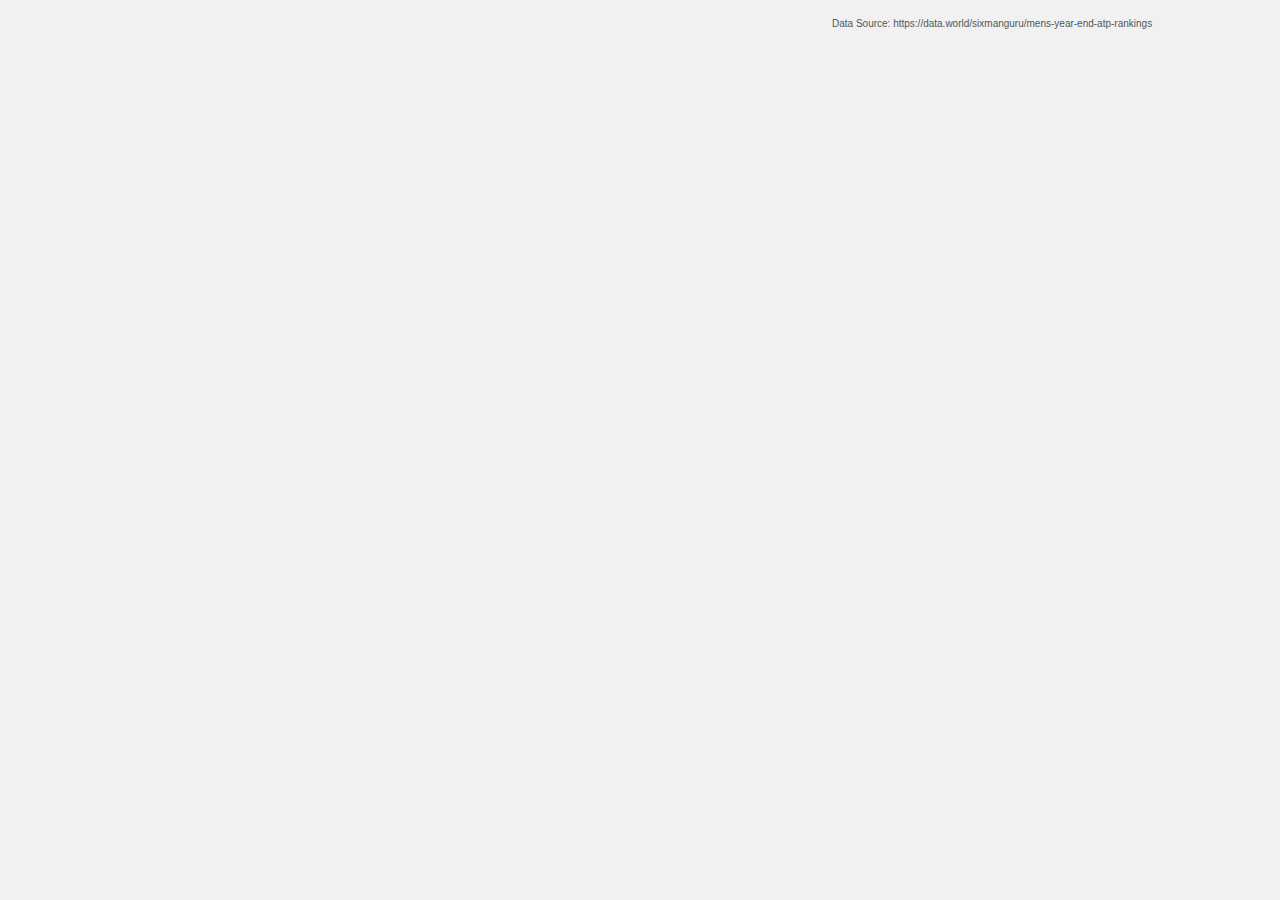
<file: tennismap.html>
<!DOCTYPE html>
<head>
<meta charset="utf-8">

</head>
<style>


body {
  font: 12px sans-serif;
  background-color:  #f1f1f1;
  /*background-color: yellow;*/
  position: relative;
  margin-right: auto;
  margin-left: auto;
  padding: 0px;
  
  text-rendering: optimizeLegibility !important;
  -webkit-font-smoothing: antialiased !important;

}


button{
  position: absolute;
  /*float: left;*/
  /*z-index: 999;*/
  top: 84%;
  left: 1%;
  width: 13em;
  padding: 0.6em 0.6em 0.5em 0.5em;
  text-align: center;

}
#credit{
  height: 20px;
  position: absolute;
  float:right;
  /*margin-top: 90%;*/
  top: 85%;
  left: 65%;
  color: #555;
  font-size: 10px;

}
text.count{
  /*fill: #ccc;*/
  fill: #e8e5e5;
}
.histogramNationName{
  fill: #5E545D;
  font-size: 13px;
}
.histogramNationName tspan{
  font-weight: bolder;
 
}
.container{
  /*background-color: green;*/
  background-color:  #f1f1f1;
  height: 1000px;
  width: 1200px;
  position: relative;
  margin-left: auto;
  margin-right: auto;
  
}

.rankingList:not(.selectedPlayers){
  opacity: 1;
}

.countryRect{
  /*fill: #404040;*/
  fill: #737373;
}

.countryRect:hover{
  fill: #23415a;
  opacity: 0.8;
}

.upperArrow{
  position: absolute;
  display: inline;
  
}
.divContainer{
  background-color: red;
  opacity:1;
  position: absolute;
  z-index: 999;
  color: #f0f0f0;
  font-size: 13px;
  /*padding: 0.2em;*/
  /*display: none;*/
}
/*.divContainer:after{
  content:"\25B2";   
  box-sizing: border-box;
  display: inline;
  font-size: 20px;
  width: 100%;
  line-height: 1;
  color: rgba(1, 1, 1, 0.9);
  position: absolute;
  top:-25px;
  margin: 10px 0px 0px 0px;
  left:45%;
  border-radius: 2px;
  
}
*/
table{
  position: relative;
  width: 18em;
  /*background-color: steelblue;*/
  background-color: #070d12;
  /*background-color: #0e1a24;*/
  opacity: 0.95;
  float: left;
  border-right: 15px solid #070d12;
  /*margin-left: 7px;*/
  border-collapse: collapse;
  padding-right: 5px;
  padding-left:0;
  padding-top:0;
  padding-bottom:0;
  /*border-right: 5px solid black;*/
  /*border: 15px solid black;*/
  font-weight: lighter;
  letter-spacing: 0.02em;

}

table:first-child{
  margin-left: 0;
  padding-left: 0
}

table:last-child{
  margin-right: 0;
  padding-right: 0;
  border:0;

}


tr{  
  padding-left: 1em;
}
tr:nth-child(even) {
background-color: #0e1a24;
background-color: #263039;
  /*background-color: #1d1d1d;*/
    /*background-color: #505050;*/
}


th{
  background-color: #000;
  /*border-right: 15px solid #070d12;*/
  font-weight: normal;
  color: #588ebb;
  text-transform: uppercase;
  padding-top: 0.4em;
  padding-bottom: 0.4em;
}

th td{
   margin-right: auto;
   margin-left: auto;
  text-align: middle !important;
}

td{
  /*border: 1px red solid;*/
  border:0;
  font-family: 'Helvetica';
  font-size: 14px;
  /*margin: 0;*/
  padding-top: 0.4em; 
  padding-bottom: 0.4em;
  padding-left: 1em;
  padding-right: 1em;
}
.rankingCell{
 text-align: right; 
 padding-right: 0.35em;
 /*padding-left: 2em;
 padding-right: 0.8em;
*/
}

.nameCell{
  text-align: left;
  font-weight: 600;
  padding-left: 0.35em;
  /*padding-top: 0.35em;*/
  /*padding-bottom: 0.35em;*/
  /*padding-right: 1em;*/
}


svg{
  position: absolute;
  margin-left: auto;
  margin-right: auto;
}
.svgInDivContainer{
  background-color: #111;
  opacity: 0.9;
  position: absolute;
  /*top: 50px;
  left: 100px;*/
  /*display:none;*/
}


#try{
position: absolute;
height: 200px;
left: 50px;
top: 100px;
}
.selectedPlayers{
  opacity: 0.5;
}

.pseudo{
  top: 0px;
  left: 50px;
  margin-right: auto;
  margin-left: auto;
}
div.yearListGroupContainer{

position: absolute;
/*z-index: 999;*/
top: 478px;
background-color: #d8d8d8;
opacity: 0.9;
/*background-color: green;*/
left:1%;
width: 140px;
padding-top: 10px;
padding-bottom: 10px;
/*margin-right: auto;
  margin-left: auto;*/
}

div.yearListGroup{

  width: 125px;
  /*background-color: red;*/
  /*max-width: 50px;*/
  margin-right: auto;
  margin-left: auto;
}
li{

  /*float: left;*/
  /*clear:both;*/
  width: 30px;
  display:inline-block;
  padding: 0.4em;
  padding-left: 0.4em;
  padding-right: 0.4em;
  text-align: center;
  list-style: none;
  position: relative;
  margin-left: auto;
  margin-right: auto;
  margin: 0.1em 0em;
  border-bottom: 1px solid #ccc;
  border-right: 1px solid #ccc;
}

li:nth-child(3n){
  border-right: none;
}
li:nth-last-child(2){
  border-bottom: none;

}
li:last-child{
 border-bottom: none;
}
text.year{
  font-weight: 200;
  font-size: 12px;
}
text.year.selected{
  /*fill: orange;*/
  fill: #000;
  font-weight: bold;
}

text.year:not(.selected){
  fill: #555;
}

.Antarctica{
  /*display: none;*/
}
h1{
  /*position: absolute;*/
  display: block;
  background-color: white;
  margin-top: 20px;
  float: right;
  /*top: 100px;
  width: 200px;*/
  /*left: 10%;*/
}
.tick line{
  /*stroke: black;*/
  /*display: none;*/
}


text.year:hover{
  font-weight: bolder;
  cursor: pointer;
  /*fill: steelblue;*/
  opacity:0.7;
  
}
.d3-tip{
 background-color: rgba(0, 0, 0, 0.9);
  padding-top: 1px;
  padding: 2px 15px 2px 15px;
  line-height: 1.2;
  
  
}
.d3-tip:after{
  width: 100%;
  color: rgba(0, 0, 0, 0.9);
  box-sizing: border-box;
  display: inline;
  font-size: 20px;
  line-height: 1.2;
  /*text-align: center;*/
    border-radius: 15px;
}

.d3-tip.e:after {
  /*font-size: 15px;*/
  /*color: white;*/
  content: "\25C0";
  position: absolute;
  top:15%;
  margin: 0px 0px 0px -14px;
  left:0%;

}


.d3-tip.s:after {
  position: absolute;
  content: '\25B2';
  text-align: center;
  top:-15%;
  margin: -2px 0px 0px 0px;
  left:20%;
 
}

.d3-tip.w:after {
  /*content:"adf";*/
  position: absolute;
  display: inline;
  
  content: '\25B6';
  top:20%;
  margin: 0px -16px 0px 0px;
  left:99%;
 
}

#tip p{
  padding: 4px 3px 4px 3px;
  margin: 12px 0px 12px 0px;
  color: #ddd;
  font-size: 14px;
  font-weight: lighter;
  letter-spacing: 0.01em;

}

span#countryName{
  color: #ff984d;
  font-size: 24px;
  text-transform: uppercase;
  /*margin-bottom: 40px;*/
}

p #year, p #playerCount{
  color: #ff984d;

font-weight: 900;
}



.svgForMap{
  background: #eee;
  position: absolute;
  top:190px;

}
.histogramContainer{
  /*background-color: red;*/
  /*position: absolute;*/
  /*position:relative;*/
  margin-left: auto;
  margin-right: auto;
  /*width: 87%;*/
  width: 1040px;

}

.svgHistogram{
  /*width: 90%;*/
  /*background-color: blue;*/
  margin-left: auto;
  margin-right: auto;
}

path {
  stroke: #222;
  stroke-width: 0.25px;
}


path:hover{
  fill: #969696;
  opacity: 0.8;
  /*stroke: #969696;*/
  /*stroke-width: 1px;*/
}

.xAxis line{
  stroke: black;
  stroke-width: 1px;
  shape-rendering: crispEdges;
}

.xAxis line:last-child{
  display:none;
  stroke: red;
  stroke-width: 2px;
}
.xAxis path{
  fill: none;
  stroke: black;
  stroke-width: 1px;

   /*stroke: #000;*/

}


h1 {
  position: absolute;
  top: 500px;
  font-family: "Helvetica Neue", Helvetica, Arial, sans-serif;
  font-size: 18px;
  text-align: center;
  width: 960px;
}
</style>
<body>


<!-- <h1>
Distribution of Top 100 Tennis Players
</h1>
 -->
<script src="http://d3js.org/d3.v3.min.js"></script>
<script src="//d3js.org/queue.v1.min.js"></script>
<script src="http://d3js.org/topojson.v1.min.js"></script>
<script src="//d3js.org/d3.geo.projection.v0.min.js"></script>
<script src = "http://labratrevenge.com/d3-tip/javascripts/d3.tip.v0.6.3.js"></script>
<script>
var width = 1200,
    height = 700;

var HeightForSvgHistogram = 170; 

var projection = d3.geo.kavrayskiy7()
    .scale(225)
    .translate([width / 2, height / 2])
    .precision(.1);



var zoom =  d3.behavior.zoom()
                  .scale(300)
                  .translate([width / 2, height / 2])
                  .scaleExtent([225,225*5])                  
                  .size([width-200,height-200])
                  .on('zoom',zoomed)


function zoomed(){
  // console.log(d3.event.scale )
  projection.scale(zoom.scale())
  projection.translate(zoom.translate())
  d3.select(".svgForMap").selectAll('path').attr('d',path)
  if(d3.event.scale == 225){
    console.log("asdfs")
    // projection.translate([width/5,height/5])
  }
}
var container = d3.select('body').append('div').attr('class','container')

var histogramContainer = d3.select('.container').append('div').attr('class','histogramContainer')

var WidthForSvgHistogram = width-160
var svgHistogram = d3.select('body').select('.histogramContainer').append('svg')
                        .attr({
                          "width": WidthForSvgHistogram,
                          'height': HeightForSvgHistogram
                        })
                        .attr('class','svgHistogram')


var svg = d3.select("body").select('.container').append("svg")
    .attr("width", width)
    .attr("height", height)
    .attr('class','svgForMap')
    
    d3.select(".svgForMap").call(zoom)
    // .attr("transform","translate(0," + HeightForSvgHistogram + 100  +")")

var xYear = d3.scale.linear().domain([1982,2016])
                    .range([20,width-20])

var path = d3.geo.path()
    .projection(projection);

var g = svg.append("g");


var yearArray = d3.range(1982,2017)
var xScale = d3.scale.linear().nice().domain([1982,2017]).rangeRound([0,width-160])

    // .attr("transform", "translate(" + margin.left + "," + height / 2 + ")");


    // .call(d3.drag()
    //     .on("start.interrupt", function() { slider.interrupt(); })
    //     .on("start drag", function() { hue(x.invert(d3.event.x)); }));





queue()
    .defer(d3.json, "world-110m2.json")
    .defer(d3.json, "tennis-data1.json")
    .await(ready);



// // load and display the World
function ready(error, topology, tennis) {
  loc = width/2
var mainTitleGroup = d3.select('.svgForMap').append('g').attr('class','mainTitleGroup').attr("transform", "translate(" + width/1.4   + "," + (height - 55) + ")")



mainTitleGroup.append('text').text("DISTRIBUTION OF TOP 100 TENNIS PLAYERS").attr('font-size','28px')
.attr('text-anchor','middle').attr('fill','#5E545D').attr('font-weight','100')

// var mainTitleBackground = mainTitleGroup.append('rect').attr('class','mainTitleBackground').attr('height','48px').attr('width','300px').attr('fill','#666').style('opacity','0.8').attr('x',0).attr('y',0)


// .attr("transform", "translate(" + width/1.3 + "," + height/1.1 + ")")

// .attr('x',width/2).attr('y',25).fill("black")



  var countries = topojson.feature(topology, topology.objects.countries).features;


var countryCodeMap = {"Canada": 124, "Moldova": 498, "Sao Tome and Principe": 678, "Guinea-Bissau": 624, "United States": 840, "Lithuania": 440, "Cambodia": 116, "Saint Helena, Ascension and Tristan da Cunha": 654, "Switzerland": 756, "Ethiopia": 231, "Aruba": 533, "Saint Martin (French part)": 663, "Solomon Islands": 90, "Argentina": 32, "Cameroon": 120, "Burkina Faso": 854, "Turkmenistan": 795, "Ghana": 288, "Saudi Arabia": 682, "Rwanda": 646, "Togo": 768, "Japan": 392, "American Samoa": 16, "United States Minor Outlying Islands": 581, "Cocos (Keeling) Islands": 166, "Pitcairn": 612, "Guatemala": 320, "Bosnia and Herzegovina": 70, "Kuwait": 414, "Russia": 643, "Jordan": 400, "Bonaire, Sint Eustatius and Saba": 535, "Dominica": 212, "Liberia": 430, "Maldives": 462, "Jamaica": 388, "Oman": 512, "Martinique": 474, "Cabo Verde": 132, "Christmas Island": 162, "French Guiana": 254, "Niue": 570, "Monaco": 492, "Wallis and Futuna": 876, "New Zealand": 554, "Yemen": 887, "Jersey": 832, "Andorra": 20, "Albania": 8, "Samoa": 882, "Norfolk Island": 574, "United Arab Emirates": 784, "Cote d'Ivoire": 384, "India": 356, "Azerbaijan": 31, "Lesotho": 426, "Saint Vincent and the Grenadines": 670, "Kenya": 404, "Macao": 446, "Guam": 316, "Turkey": 792, "Afghanistan": 4, "Virgin Islands (British)": 92, "Bangladesh": 50, "Mauritania": 478, "Congo": 180, "Turks and Caicos Islands": 796, "Saint Lucia": 662, "San Marino": 674, "French Polynesia": 258, "France": 250, "Svalbard and Jan Mayen": 744, "Syrian Arab Republic": 760, "Bermuda": 60, "Slovakia": 703, "Somalia": 706, "Peru": 604, "Swaziland": 748, "Nauru": 520, "Seychelles": 690, "Norway": 578, "Malawi": 454, "Cook Islands": 184, "Benin": 204, "Reunion": 638, "Western Sahara": 732, "Cuba": 192, "Montenegro": 499, "Falkland Islands (Malvinas)": 238, "Mayotte": 175, "Heard Island and McDonald Islands": 334, "China": 156, "Armenia": 51, "Timor Leste": 626, "Dominican Republic": 214, "Bolivia": 68, "Ukraine": 804, "Bahrain": 48, "Tonga": 776, "Finland": 246, "Libya": 434, "Macedonia": 807, "Cayman Islands" : 136, "Central African Republic": 140, "New Caledonia": 540, "Mauritius": 480, "Tajikistan": 762, "Liechtenstein": 438, "Australia": 36, "Mali": 466, "Sweden": 752, "Bulgaria": 100, "Palestine, State of": 275, "North Korea": 408, "Romania": 642, "Angola": 24, "French Southern Territories": 260, "Chad": 148, "South Africa": 710, "Tokelau": 772, "Cyprus": 196, "South Georgia and the South Sandwich Islands": 239, "Brunei Darussalam": 96, "Qatar": 634, "Malaysia": 458, "Austria": 40, "Mozambique": 508, "Uganda": 800, "Asland Islands": 248, "Hungary": 348, "Niger": 562, "Isle of Man": 833, "Brazil": 76, "Virgin Islands (U.S.)": 850, "Faroe Islands": 234, "Guinea": 324, "Panama": 591, "Costa Rica": 188, "Luxembourg": 442, "Bahamas": 44, "Gibraltar": 292, "Ireland": 372, "Pakistan": 586, "Palau": 585, "Nigeria": 566, "Ecuador": 218, "Czech Republic": 203, "Viet Nam": 704, "Belarus": 112, "Vanuatu": 548, "Algeria": 12, "Slovenia": 705, "El Salvador": 222, "Tuvalu": 798, "Saint Pierre and Miquelon": 666, "Iran": 364, "Marshall Islands": 584, "Chile": 152, "Puerto Rico": 630, "Belgium": 56, "Kiribati": 296, "Haiti": 332, "Belize": 84, "Hong Kong": 344, "South Korea": 410, "Georgia": 268, "Lao People's Democratic Republic": 418, "Gambia": 270, "Philippines": 608, "Morocco": 504, "Croatia": 191, "Mongolia": 496, "Guernsey": 831, "Thailand": 764, "Namibia": 516, "Grenada": 308, "Taiwan, Province of China": 158, "Venezuela": 862, "Iraq": 368, "Tanzania": 834, "Portugal": 620, "Estonia": 233, "Uruguay": 858, "Curacao": 531, "Saint Barthelemy": 652, "Equatorial Guinea": 226, "Lebanon": 422, "Sierra Leone": 694, "Uzbekistan": 860, "Tunisia": 788, "Djibouti": 262, "Greenland": 304, "Antigua and Barbuda": 28, "Spain": 724, "Colombia": 170, "Burundi": 108, "Fiji": 242, "Barbados": 52, "Madagascar": 450, "Italy": 380, "Bhutan": 64, "Sudan": 729, "Nepal": 524, "Malta": 470, "Netherlands": 528, "Northern Mariana Islands": 580, "Suriname": 740, "United Kingdom": 826, "Anguilla": 660, "Micronesia (Federated States of)": 583, "Holy See": 336, "Israel": 376, "Indonesia": 360, "Iceland": 352, "Zambia": 894, "Senegal": 686, "Papua New Guinea": 598, "Saint Kitts and Nevis": 659, "Trinidad and Tobago": 780, "Zimbabwe": 716, "Germany": 276, "Denmark": 208, "Kazakhstan": 398, "Poland": 616, "Eritrea": 232, "Kyrgyzstan": 417, "British Indian Ocean Territory": 86, "Montserrat": 500, "Mexico": 484, "Sri Lanka": 144, "Latvia": 428, "South Sudan": 728, "Guyana": 328, "Guadeloupe": 312, "Honduras": 340, "Myanmar": 104, "Bouvet Island": 74, "Egypt": 818, "Nicaragua": 558, "Singapore": 702, "Serbia": 688, "Botswana": 72, "Antarctica": 10, "Congo": 178, "Sint Maarten (Dutch part)": 534, "Greece": 300, "Paraguay": 600, "Gabon": 266, "Comoros": 174}

//Add country names to Topojson object. 
countries.map(function(d){
  for(key in countryCodeMap){
    if (countryCodeMap[key] == d.id){
      d.name = key

    }
}
})

console.log(tennis)

d3.values(tennis).forEach(function(d){      
      d.COUNTRY_ID = +d.COUNTRY_ID
      d.DATE = +d.DATE;
      d.COUNT = +d.COUNT;      
  })

// Make the year selected available to all functions.
var year;


var tip = d3.tip()
            .attr('class','d3-tip')            
            .offset(function(d){
                if (event.clientX > 0.6* width && d.id != 643){
                    return [40,-40];
              }
                else{
                  return [60,40];
              }
            })
            .direction(function(d){
              
              /*
              if the position of mouse cursor is greater than 70% of the width, then
              return 'w'
              */
              if ((event.clientX > 0.6* width) && (event.clientY > 0.5* height)){
                d3.select('.d3-tip').classed('s',false)
                  d3.select('.d3-tip').classed('e',false)
                return 'w';
              }
              if ((event.clientX > 0.6* width) && (event.clientY < 0.5 * height) || d.id == 643){
                    d3.select('.d3-tip').classed('e',false)
                  d3.select('.d3-tip').classed('w',false)
                return 's';
              }


                else{
                  d3.select('.d3-tip').classed('s',false)
                  d3.select('.d3-tip').classed('w',false)
                return 'e';
              }
              console.log(event.clientX)
              console.log(width)
            
            })
            .html(function(d){
              id = d.id
              returnVal ='Nation Info Unavailable';
              
              selectCountry = d3.values(tennis).filter(function(d){
                    return ((d.DATE == year) && (d.COUNTRY_ID == id));
                });
                            
              if (selectCountry.length==0){
                    returnVal = "<div id=\"tip\">  <p> <span id=\"countryName\"> " + d.name + "</span> </p>" +
                        "<p> had <span id=\"playerCount\">" + "NO" + "</span> players ranked in top 100 in\t" + "<span id=\"year\">" + year + "</span>. </p> </div>"
                }
              
              else{ 
                  for (var key in countryCodeMap){              
                    if (countryCodeMap[key] == d.id){           
                 returnVal = "<div id=\"tip\">  <p> <span id=\"countryName\">" + d.name + "</span>  </p>" +
                        "<p>had <span id=\"playerCount\">" + selectCountry[0].COUNT + "</span> \tplayers ranked in top 100 in <span id=\"year\">" + year + "</span>. </p> </div>"     

                  // returnVal = " <div id=\"tip\">" + d.name +" <br> year: " + year + "<br>" + "count: " +selectCountry[0].COUNT +"</div>"
                  }
 
              }
            }

              return returnVal;
             
            })


svg.call(tip)

// d3.select('body').append('div').attr("id","try").html(function(){ return "adsfs"})
// var divContainer = d3.select('body').append('div').attr("id","try")

// var svgInDiv = divContainer.append('svg').attr('class','divSvgContainer')
// svgInDiv.append('rect').attr('x',20).attr('y',30).attr('width','300').attr('height','150').attr('fill','blue')


var xAxis = d3.svg.axis().orient('bottom').scale(xScale).ticks(26).tickFormat(d3.format("d"))


minYear = d3.min(tennis, function(d){
      return d.DATE
  })

maxYear = d3.max(tennis, function(d){
    return d.DATE

})
maxValue =  d3.max(tennis, function(d){
              return d.COUNT })

// minValue = d3.min(tennis, function(d){
//   return d.COUNT
//  })
minValue =1;

// #d15e1d
// #d1471c
// #cc4d04
// #fff1eb
// #ffe4d8
// #ff9102
// #af4e23

// #f46a25
// var colorScale = d3.scale.log().domain([minValue,maxValue]).range(['#ddedf4','#489fc5'])
// var colorScale = d3.scale.log().domain([minValue,maxValue]).range(['#fff1eb','#ff4c00'])

var color = d3.scale.linear()
    .domain([minValue, maxValue])
    .range(['#fcf3f2','#a03c1b'])
    // .range(["hsl(222,10%,100%)", "hsl(222,30%,20%)"]);

var colorScale = color.interpolate(d3.interpolateHcl)

var initialFlag = false;

var updateMapColor = function (y){
  year = y;
  var rankingList ={}

  coloredWorldMap.transition().delay(100).ease('circle',0.7,'out-in').duration(650).attr('fill',function(d){
      a = d;    
      x = d3.values(tennis).filter(function(d){
          return (d.DATE == year)
      })       
      rankingList = x;

      x = d3.values(x).filter(function(d){
        return (d.COUNTRY_ID == a.id)
      })

      if (x.length != 0){
              if(x[0].COUNT == 0){
                return "#fff"
              }
              else{
                if (x[0].COUNT < 3){
                  d3.select(this).style('opacity','0.7')
                }
                if (x[0].COUNT > 4 && x[0].COUNT < 8){
                  d3.select(this).style('opacity','0.9')
                }
              return colorScale(x[0].COUNT)}     
          }

          else{
              return '#fff'
          }

    return colorScale(x[0].COUNT)
  })


rankingListArray = [];

rankingList.forEach(function(d){
  nationality = d.COUNTRY
  d.players.forEach(function(d){
        d['NATIONALITY']= nationality;
  })
  rankingListArray = rankingListArray.concat(d.players)
})

rankingListArray.sort(function(a,b){
  return a.RANKING - b.RANKING
})





if (initialFlag != false){
  var y = d3.select('g.rankingList').selectAll('text').data(rankingListArray)
  y.exit().remove();
  console.log(y)

y.enter().append('text')
y.attr('x',0).attr('y',function(d,i){
  return 15*i
}).text(function(d){return (d.PLAYER_NAME +"("+d.NATIONALITY+')'+ + d.RANKING)}).attr('class',function(d){
  return d.NATIONALITY
})

d3.select('.rankingListYear').text(function(d){
  return 'Year: ' + year})

}



else if (initialFlag == false){

  var rankingListWrapper = d3.select('svg').append('g').attr('class','rankingListWrapper').attr('transform','translate(0,750)')
  rankingListWrapper.append('text').text(function(d){ return 'Year: ' + year}).attr('class','rankingListYear')

  var rankingList = rankingListWrapper.append('g').attr('class','rankingList').attr('transform','translate(0,15)')

var x = rankingList.selectAll('text').data(rankingListArray)

x.enter().append('text')
x.attr('x',0).attr('y',function(d,i){
  return 15*i
}).text(function(d){return (d.PLAYER_NAME +"("+d.NATIONALITY+')'+ + d.RANKING)}).attr('class',function(d){
  return d.NATIONALITY
})}

initialFlag = true;
}


var heightScale = d3.scale.pow().exponent(1.2).domain([1,maxValue]).rangeRound([15,100])
// var heightScale = d3.scale.log().domain([1,maxValue]).rangeRound([15,100])

var rectHeight = 60;

var histogramTitle ="Number of Tennis Players from"


 var coloredWorldMap = g.selectAll("path")
      .data(countries)
      .enter()  
      .append("path")
      .attr("d", path)
      .attr("class",function(d){

        return d.name
        // console.log(d)
      })
      .attr("fill","#ddd")
      coloredWorldMap.on('mouseover',function(d,i){
        return tip.show(d,i)
      })
      .on('mouseout',tip.hide)

      d3.selectAll('path')
      .on('click', function(d){
        
        drawBarChart(d)
        // highlightPlayers(d)
        //loadHistogram(d)
            
      })
      updateMapColor(1982)

var containerWidth = 300;
var containerHeight = 400
var divContainer = d3.select('body').append('div').attr('class','divContainer')
// var svgInDivContainer = divContainer.append('svg').attr('width',200).attr('class','svgInDivContainer').attr('x',50).attr('y',100).style('position','absolute')


var selectedCountry = d3.select('.America').classed('selected',true)
    

var playersListRemoveTimer;

function removePlayersList(){

  playersListRemoveTimer= setTimeout(remove,200)

function remove (){  var upperArrow = d3.select('.divContainer').select('.upperArrow')
      upperArrow.remove()
      // d3.select('body').select('.divContainer').remove()
      d3.selectAll('table').selectAll('tr').remove()
        d3.select('.divContainer').selectAll('table').data([]).exit().remove()}

}




var playersListRemoveTimer2;


/*
Make hover menu stay longer
*/
// d3.selectAll('.playersListTable')

// tables.on('mouseover',function(d){
//   console.log("table mousover")
//   clearTimeout(playersListRemoveTimer)
//   // d3.select('this').style('display','block')
// })

// var x = d3.selectAll('td')
// console.log(x)
// tables.on('mouseout',function(d){ 
// console.log("table mouseout")
//   removePlayersList()

//   // playersListRemoveTimer2 = setTimeout(
//   //     removePlayersList,3000)
// })      

function drawBarChart(d){
        selectCountryName = d.name
        // selectCountryName = event['path'][0]['__data__']['name']
        selectCountry = d.id    

        countryArray = d3.values(tennis).filter(function(d){
            return d.COUNTRY_ID == selectCountry
        })

/*
1. Select existing bars
2. Need the data array of existing bars.
2. remove the data.
3. remove the bar (the svg element)

*/

  var addRect = d3.select('g.nations').selectAll('.countryRect')
                  .data(countryArray)
                  
                  addRect.exit().remove()
                  
              addRect.enter()
              .append('rect')
              
              addRect
              .attr({
                          x: function(d,i){ 
                                return(xScale(d.DATE))
                                // return (rectWidth(d.DATE)) 
                              },
                          y: function(d){ 
                             return (rectHeight + 50) 
                          },
                          width: function(d){ 
                                return (width-250)/yearArray.length
                                // return rectWidth.rangeBand()
                              },
                          height: 0,
            
            fill: 'steelblue'
        })
              .transition().duration(300).ease('linear').attr("height",function(d){ 
                return heightScale(d.COUNT)
              })
              .attr('y',function(d){
                return (rectHeight + 50) - heightScale(d.COUNT) 
              })
          .attr('class','countryRect').attr('id',function(d){
          return ('year' + d.DATE)
        })
      

    
    addRect.on('mouseover',function(d){
      // console.log(this)
      // this refers to the element
      addPlayersList(d,this);
  })
  .on('mouseout',function(d){
    console.log("inside mouseout of addrect")
      playersListRemoveTimer = setTimeout(removePlayersList,3000)
    
})


      var y = d3.select('g.nations').selectAll('text.count')
            .data(countryArray)

            y.exit().transition().duration(200).style('opacity',0).remove()

        y.enter()
        .append('text')
        
        y.attr('class','count').style('opacity',0).text(function(d){
            return d.COUNT
        })
        .attr('text-anchor','middle')
        
        y.attr('x',function(d,i){
            return(xScale(d.DATE) + ((width-150)/yearArray.length)/2)
        })
        .attr('y', function(d){
          return (rectHeight + 50) - heightScale(d.COUNT) + 11
        })
        .attr("pointer-events", "none")
        .transition().duration(850).style('opacity',1)

histogramNationName.text("Country: ").append('tspan').text(selectCountryName) 
}

   

/* 
Working code for Histogram
The length of entire histogram = main svg width(1200) -150 = 1050


*/

    var padding_right = 8
    var nations = svgHistogram.append('g').attr("class","nations").attr('transform','translate(0,40)')

    var histSelection = nations.selectAll('rect.countryRect')
              .data(function(){
                        return d3.values(tennis).filter(function(d){
                              return d.COUNTRY_ID == 840;
                              })
                }).enter()

              histSelection.append('rect')
              .attr({
                      class: function(d){return "countryRect"},
                          x: function(d,i){ 
                                return(xScale(d.DATE))
                                // return (rectWidth(d.DATE)) 
                              },
                          y: function(d){ 
                              return (rectHeight + 50) - heightScale(d.COUNT)
                            },
                          width: function(d){ 
                                return (width-250)/yearArray.length
                                // return rectWidth.rangeBand()
                              },
            height: function(d){ 
               return heightScale(d.COUNT)},
            fill: 'steelblue'
        })
        .on('mouseover',addPlayersList)
        .on('mouseout',removePlayersList)
  


function addPlayersList(d,i){
  console.log(d3.select(this))
  // var d = d;
  var e = this;

        var upperArrow = "▲";
        var xCoord = d3.select('.container')[0][0].offsetLeft + d3.select('.histogramContainer')[0][0].offsetLeft + (e.x.baseVal.value ) - 50
        // var xCoord = this.x.baseVal.value+50;
        var yCoord = 150;
        var arrowOffset = 55;
        
  
        divContainer.style('display','block').style('left', xCoord + 'px')
        divContainer.style('top',yCoord +'px')

        divContainer.append('div').attr('class','upperArrow').style('left', arrowOffset+ 'px').style('top',20 +'px').html(upperArrow).style('font-size','24px').style('color','#111')
        

        var playerList=[]
        var i = 0;
        while(d.players[i]){
          playerList[i] = d.players[i];
          i++;
        }

        playerList.sort(function(a,b){ return a.RANKING - b.RANKING})

var tempList = playerList;

// playerList.splice(0,20)

var num = parseInt(playerList.length / 15);

var dataArray =[]

  //There are AT LEAST 15 elements
var j = 0;
var numOfElements;

for (i=0; i <= num; i++){
  // split array into num pieces 
  // index 0~14, 15~29, 30~44, 45

  //Find out if there are at least 15 elements. If more than 15 elements, numOfElements can be 15
  //  if fewer than 15 elements are remaining, than the remainder of total number of elements / 15 = numOfElements
  if (playerList.length >= 15){
      numOfElements = 15;
        dataArray.push(playerList.splice(0,numOfElements));
  }
  else if (playerList.length % 15 > 0) {
      numOfElements = playerList.length % 15;
        dataArray.push(playerList.splice(0,numOfElements));
  }
}


var tables = divContainer.selectAll('table').data(dataArray).enter().append('table').attr("class","playersListTable")


divContainer.on('mouseover',removeTimer)
divContainer.on('mouseout', removePlayersList)

var tablesHeader = tables.append('tr')
tablesHeader.append('th').attr('class','headerCell').attr('colspan', 2).append('td').html("Ranking / Name")


var tableRows = tables.selectAll(".tableRows").data(function(d){ return d3.select(this.parentNode).datum()}).enter()
.append('tr').attr('class','tableRows')
tableRows.append('td').attr('class','rankingCell').html(function(d) {return d.RANKING})
tableRows.append('td').attr('class','nameCell').html(function(d) {return d.PLAYER_NAME})


}

function removeTimer(d,i){
  clearTimeout(playersListRemoveTimer)
}
     

              // Add player count to at the top of each bar

        var countLabel = d3.select('g.nations').selectAll('text.count')
        .data(function(){
            return d3.values(tennis).filter(function(d){
              return d.COUNTRY_ID == 840;
            })
        })

        countLabel.enter()
        .append('text')
        .attr('class','count')
        .attr('x',function(d,i){
            return(xScale(d.DATE) + ((width-150)/yearArray.length)/2)
        })
        .attr('y', function(d){
          return (rectHeight + 50) -heightScale(d.COUNT) +11
        })
        .text(function(d){
            return d.COUNT
        })
        .attr('text-anchor','middle')
        .attr("pointer-events", "none")
     var x_axis = nations.append('g').attr("class","xAxis").attr("transform", "translate(0," + (rectHeight+50) + ")").call(xAxis)
      

      //adjust tick location (shift to right so that tick is placed under the middle of each bar)
        

        d3.selectAll('.tick line').attr('x1',function(d){ return ((width-150)/yearArray.length)/2}).attr('x2',function(d){ return ((width-150)/yearArray.length)/2})
        d3.selectAll('.tick text').attr('x',function(d){ return ((width-150)/yearArray.length)/2})



// var selectRect = d3.select('g.nations').selectAll('.countryRect')
// selectRect.on('mouseover',function(d){
  
//         console.log(d)
//         d3.select('.divContainer').style('left',this.x.baseVal.value).style('left',this.x.baseVal.value + 'px').style('display','block')
//         divContainer.style('top',this.y.baseVal.value).style('top',(this.y.baseVal.value+90) +'px')
  
//         var playerList = d.players;
//         playerList.sort(function(a,b){ return a.RANKING - b.RANKING})
  
//         var table = divContainer.append('table')
//         var headerRow = table.append('tr')
//         headerRow.append('th').html("Ranking").attr("class",'ranking')
//         headerRow.append('th').html("Name").attr("class",'name')
  
//         var players = table.append('tbody').selectAll('tr').data(playerList).enter()
//         var eachRow = players.append('tr')
//         var eachCell1 = eachRow.append('td').attr('class','rankingCell').html(function(d){return d.RANKING})
//         var eachCell2 =  eachRow.append('td').attr('class','nameCell').html(function(d){return d.PLAYER_NAME})

//         // var addPlayers = players.append('text').text(function(d){
//           // return d.PLAYER_NAME
        
//   })
//   .on('mouseout',function(d){
//       d3.select('.divContainer').style('display','none')
//       // console.log(d3.select('.divContainer'))
//         d3.select('.divContainer').select('table').remove()
//   })

// var selectRect = d3.selectAll('rect')
// selectRect.on('mouseover',function(d){ 
//         var playerList = d.players
//         playerList.sort(function(a,b){ return a.RANKING - b.RANKING})
        
//         svgInDivContainer.style('left',this.x.baseVal.value).style('top',this.y.baseVal.value+80)
//         svgInDivContainer.attr('height',function(d){
//           console.log(playerList.length)
//           return ((playerList.length *16)+36)
//         })
//        var players = svgInDivContainer.selectAll('text').data(playerList).enter()
//         var addPlayers = players.append('text').text(function(d){
//             console.log(d.PLAYER_NAME) 
//            return d.PLAYER_NAME + ' '+ d.RANKING})
//         .attr('x',30).attr('y',function(d,i){return 30+i*16}).attr('fill','white')
//         d3.select('.divContainer').style('display','block')
// })
// .on('mouseout',function(d){

//         d3.select('.divContainer').style('display','none')
//         d3.select('.divContainer').selectAll('text').remove()
// })

/*      
    Wait until rectangle works correctly.

        var textSelection = nations.selectAll('.count')
              .data(function(){
              return d3.values(tennis).filter(function(d){
                  return d.COUNTRY_ID == 840;
              })
          })

        textSelection.enter()
        .append('text')
        .attr({
          class:"count",
          x: function(d,i){ 

            
                return rectWidth(d.DATE)
                
                 
            // console.log(rectWidth(yearArray[i])+ 11)
            // return (rectWidth(yearArray[i])+ 11)
            
             },
                // return (i*40)+(2*i)+17 },
          y: function(d){ 
                return (heightScale(d.COUNT)+20)
                // return rectHeight-10
              },
          fill: 'white',
          'font-size': '11px'
          })
        .attr("font-family", "sans-serif")
        .text(function(d){
          console.log(d)
              return d.COUNT
          })
        .attr("text-anchor", "middle")
  
  */
      // histogramNationName.text("Country: " + selectCountryName).attr('x',20).attr('y',30)
        var histogramNationName = nations.append('text').attr("class",'histogramNationName')
        histogramNationName.text("Country: ").attr('x',0).attr("y",-20).append('tspan').text("United States")

        

  

 // var yearListBackground = d3.select(".yearListBackground").append('svg').append("g")
   
   // var yearListGruopBackground = svg.append('g').attr('class','yearListBackground')
   //                                         .attr("transform", "translate(0," + (height/10) + ")")

   // yearListGruopBackground.append('rect').attr('width','48px').attr('height',580).attr('fill','#d8d8d8').attr('x',35).style('opacity','0.9')



var yearListGroupContainer = d3.select('.container').append('div').attr('class','yearListGroupContainer')

var listOfYears = yearListGroupContainer.append('div').attr('class','yearListGroup').selectAll('li').data(yearArray).enter().append('li')

listOfYears.append('text').text(function(d){return d}).attr('class','year').attr("id",function(d){return "year"+d}).attr("font-size",'10px').on('click',function(d){ 
        d3.select("text.selected").classed('selected',false)
      d3.select(this).classed('selected',true)
      updateMapColor(d)})

    d3.select('#year1982').classed('selected',true)












var animateMapButton = d3.select('.container').append('button').attr({   
                                            class: "button",
                                            id: "animateMap"})
                                  .text("Animate the map")
                                  
animateMapButton.on("click", animateTheMap)

var animateTimer;

function animateTheMap(arg){

                                        animateMapButton.text("Stop the Animation")
                                        animateMapButton.on('click',function(){
                                          stopAnimateTheMap(i)
                                        })
                        
                                        // If the selected current year is the last year, then the animation should begin from the year 1982 (i=0)
                                        // But, anitmation should stop when the year reaches the last year and resume only when there is more year to go.
                                        currentYear = parseInt(d3.select('text.selected').attr('id').substr(-4,4)) ;
                                        i = currentYear - 1982;
                                        
                                        // if the current year is 2016, the last year with available info, then reset the index to 0
                                        // so the aniamtion will begin from 1982

                                        if (i == yearArray.length-1){
                                          i =0;
                                        }
                                        
                                        animateTimer = setInterval(function(){
                                    
                                            if(i<yearArray.length){
                                                 
                                                 d3.select('text.selected').classed('selected',false)
                                                 d3.select('#year'+yearArray[i]).classed('selected',true)
                                                 updateMapColor(yearArray[i])
                                                 i++;
                                                
                                              }
                                            else{
                                              //Animation has run its course
                                              console.log("Reached the end")
                                              clearInterval(animateTimer)
                                              // Set next Animation to the beginning.
                                              // i=0;
                                              animateMapButton.text("Animate the map").on('click',animateTheMap)
                                            }
                                          },1700)
                              }


 function stopAnimateTheMap(arg){
                                      // arg is the index of the yearArray at which the animation was stopped
                                      // It can be passed to animateTheMap so that the animation can be resumed from the paused year.

                                    // var pausedYear = parseInt(d3.select('text.selected').attr('id').substr(-4,4));
                                      clearInterval(animateTimer)                                    
                                      animateMapButton.text("Animate the map")
                                      animateMapButton.on("click",function(){
                                        animateTheMap()
                                      })
                                  }


    // yearListGroup.append('text').text("ANIMATE THE MAP!").attr('x',40).attr('y',450).on('click',animate)


var antartica = document.getElementsByClassName('Antarctica')[0]
console.log(document.getElementsByClassName('Antarctica'))
antartica.parentNode.removeChild(antartica)









    

}


</script>
<script>
  (function(i,s,o,g,r,a,m){i['GoogleAnalyticsObject']=r;i[r]=i[r]||function(){
  (i[r].q=i[r].q||[]).push(arguments)},i[r].l=1*new Date();a=s.createElement(o),
  m=s.getElementsByTagName(o)[0];a.async=1;a.src=g;m.parentNode.insertBefore(a,m)
  })(window,document,'script','https://www.google-analytics.com/analytics.js','ga');

  ga('create', 'UA-62986733-2', 'auto');
  ga('send', 'pageview');

</script>



</body>
<footer>
<p id="credit">
Data Source: https://data.world/sixmanguru/mens-year-end-atp-rankings
</p>
</footer>
</html>
</file>
